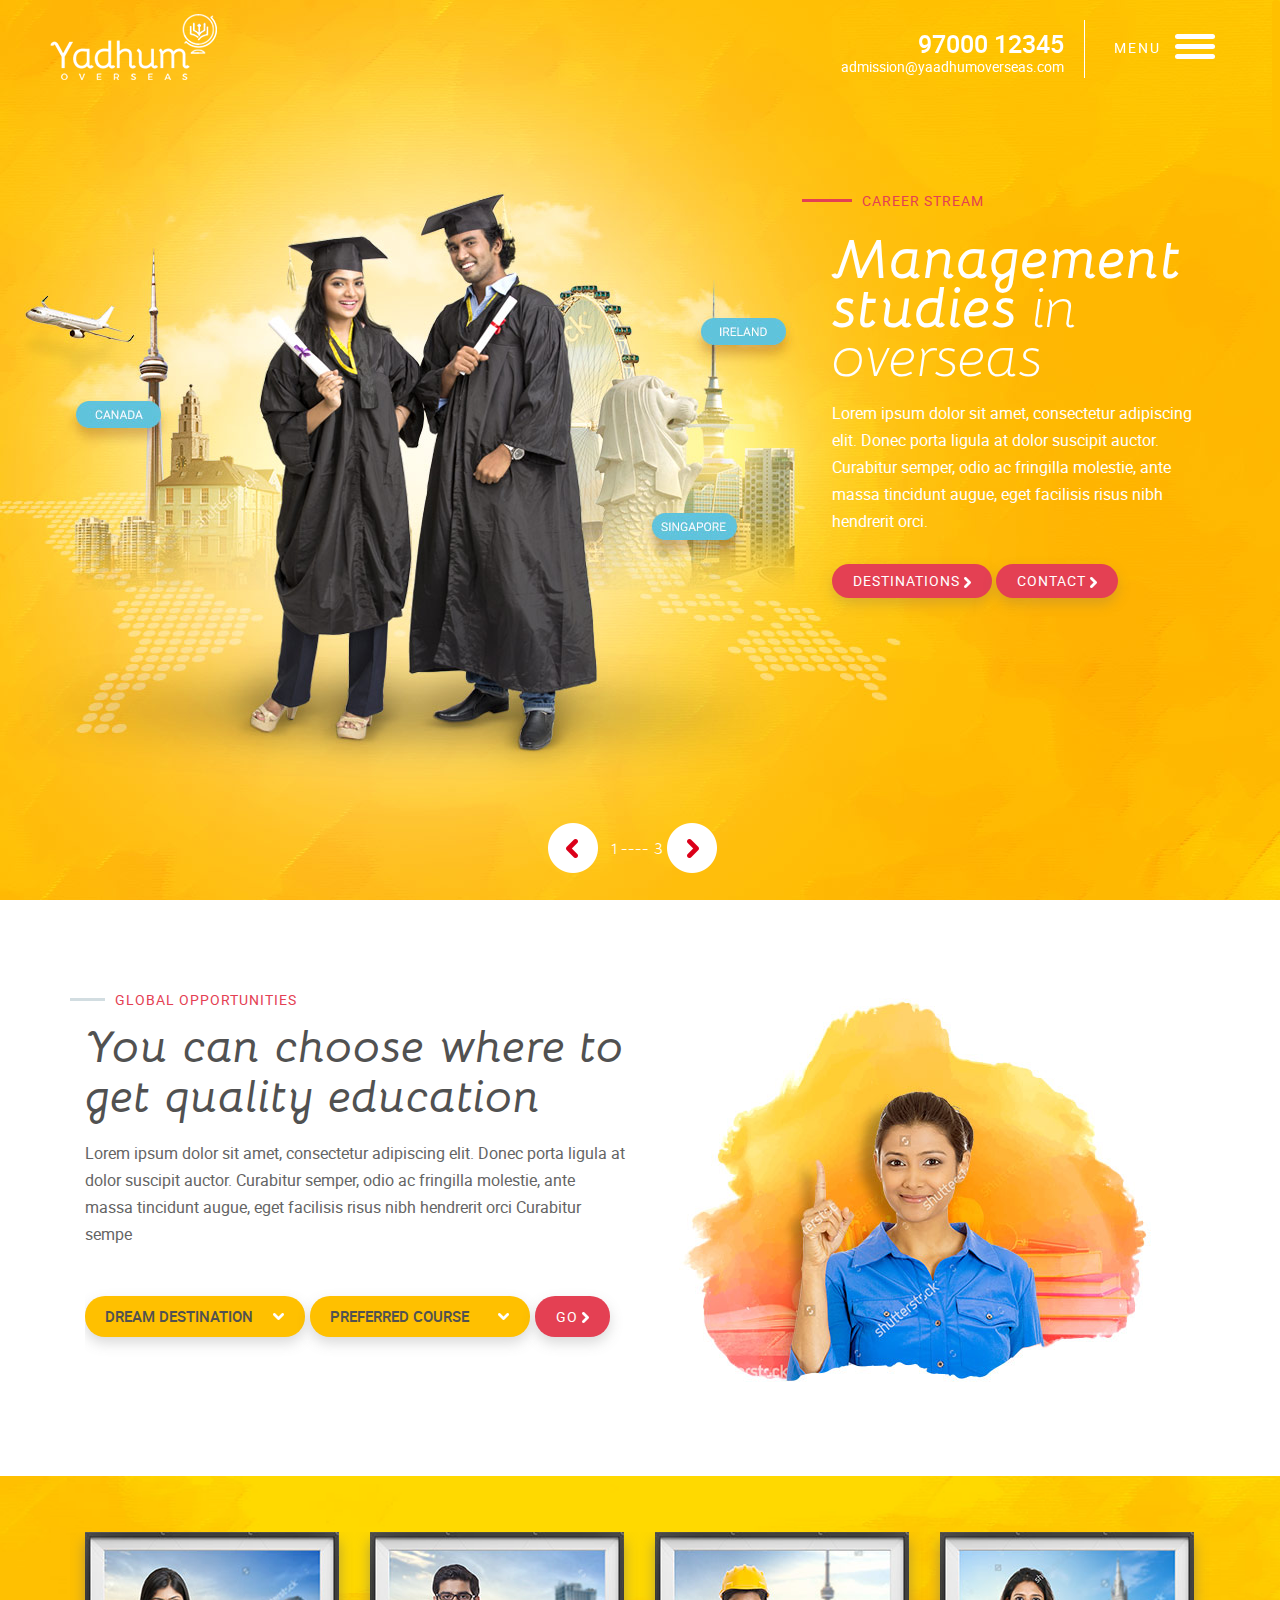
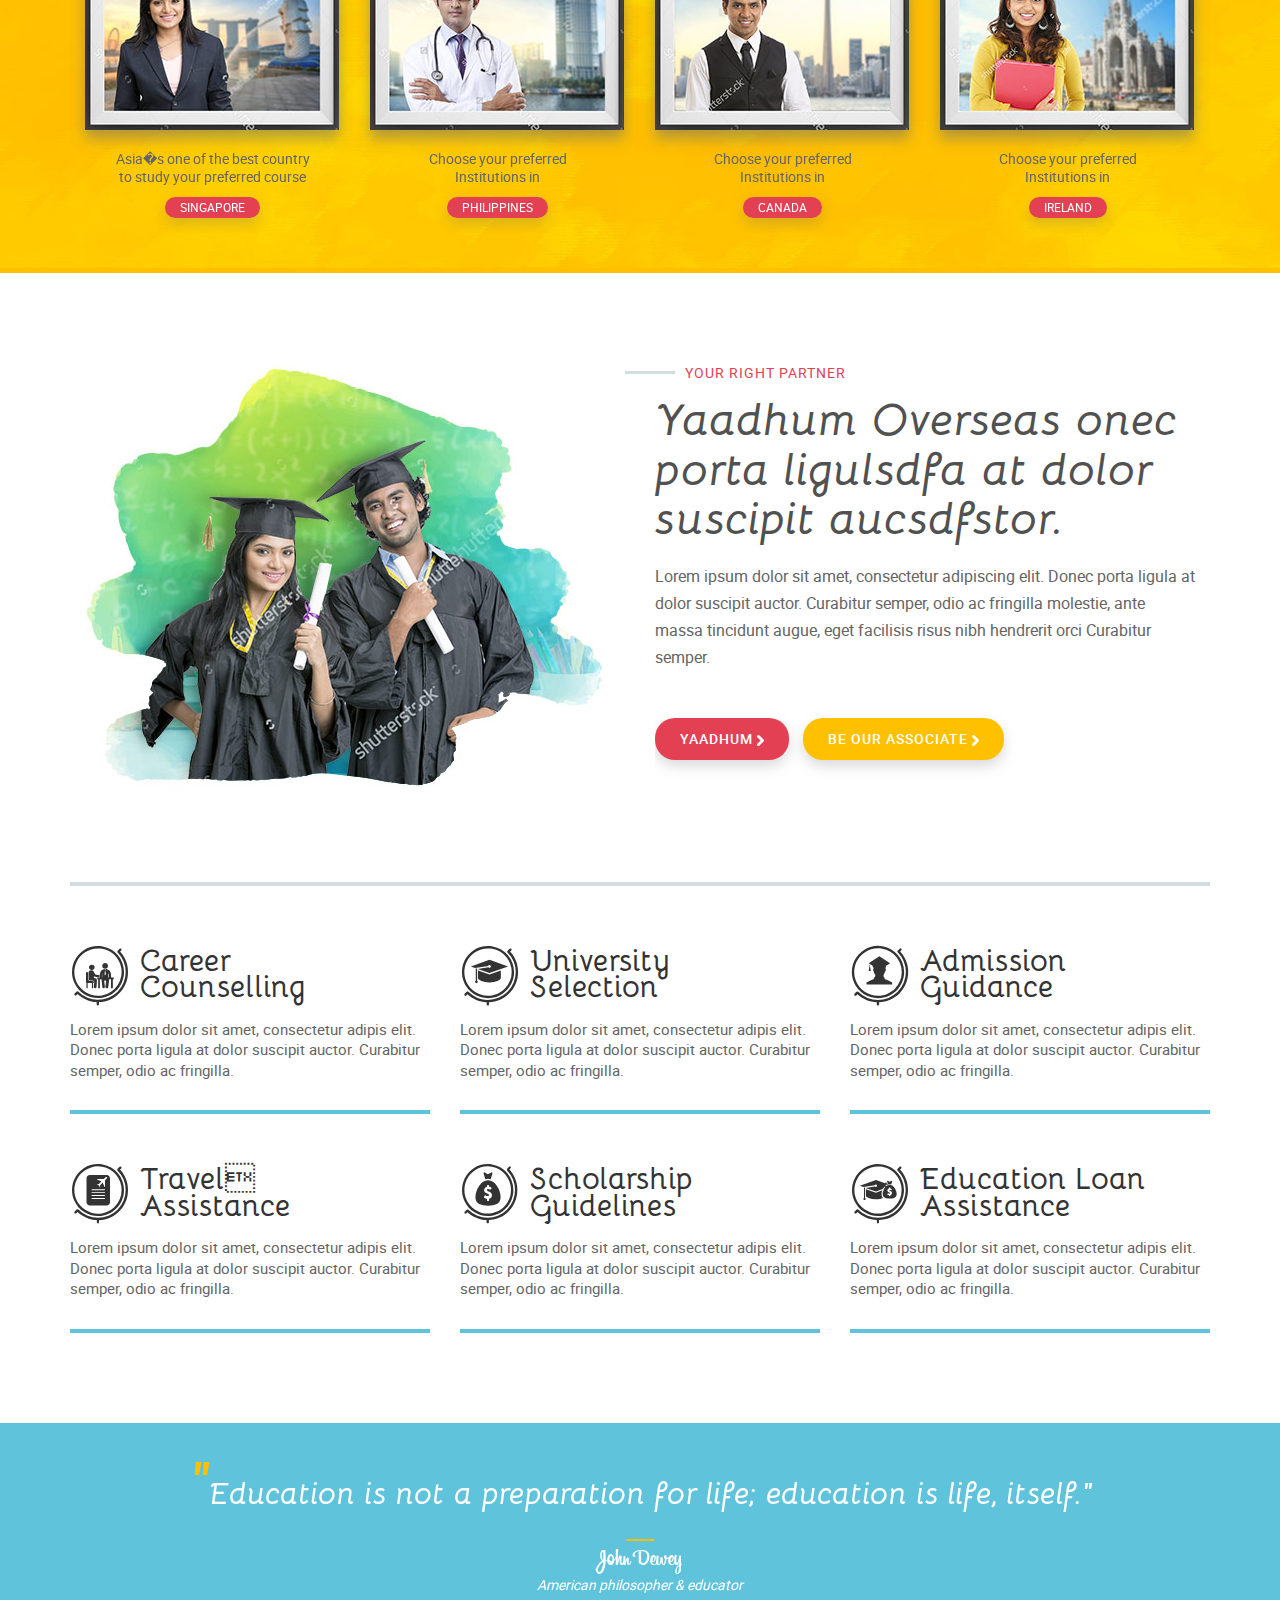
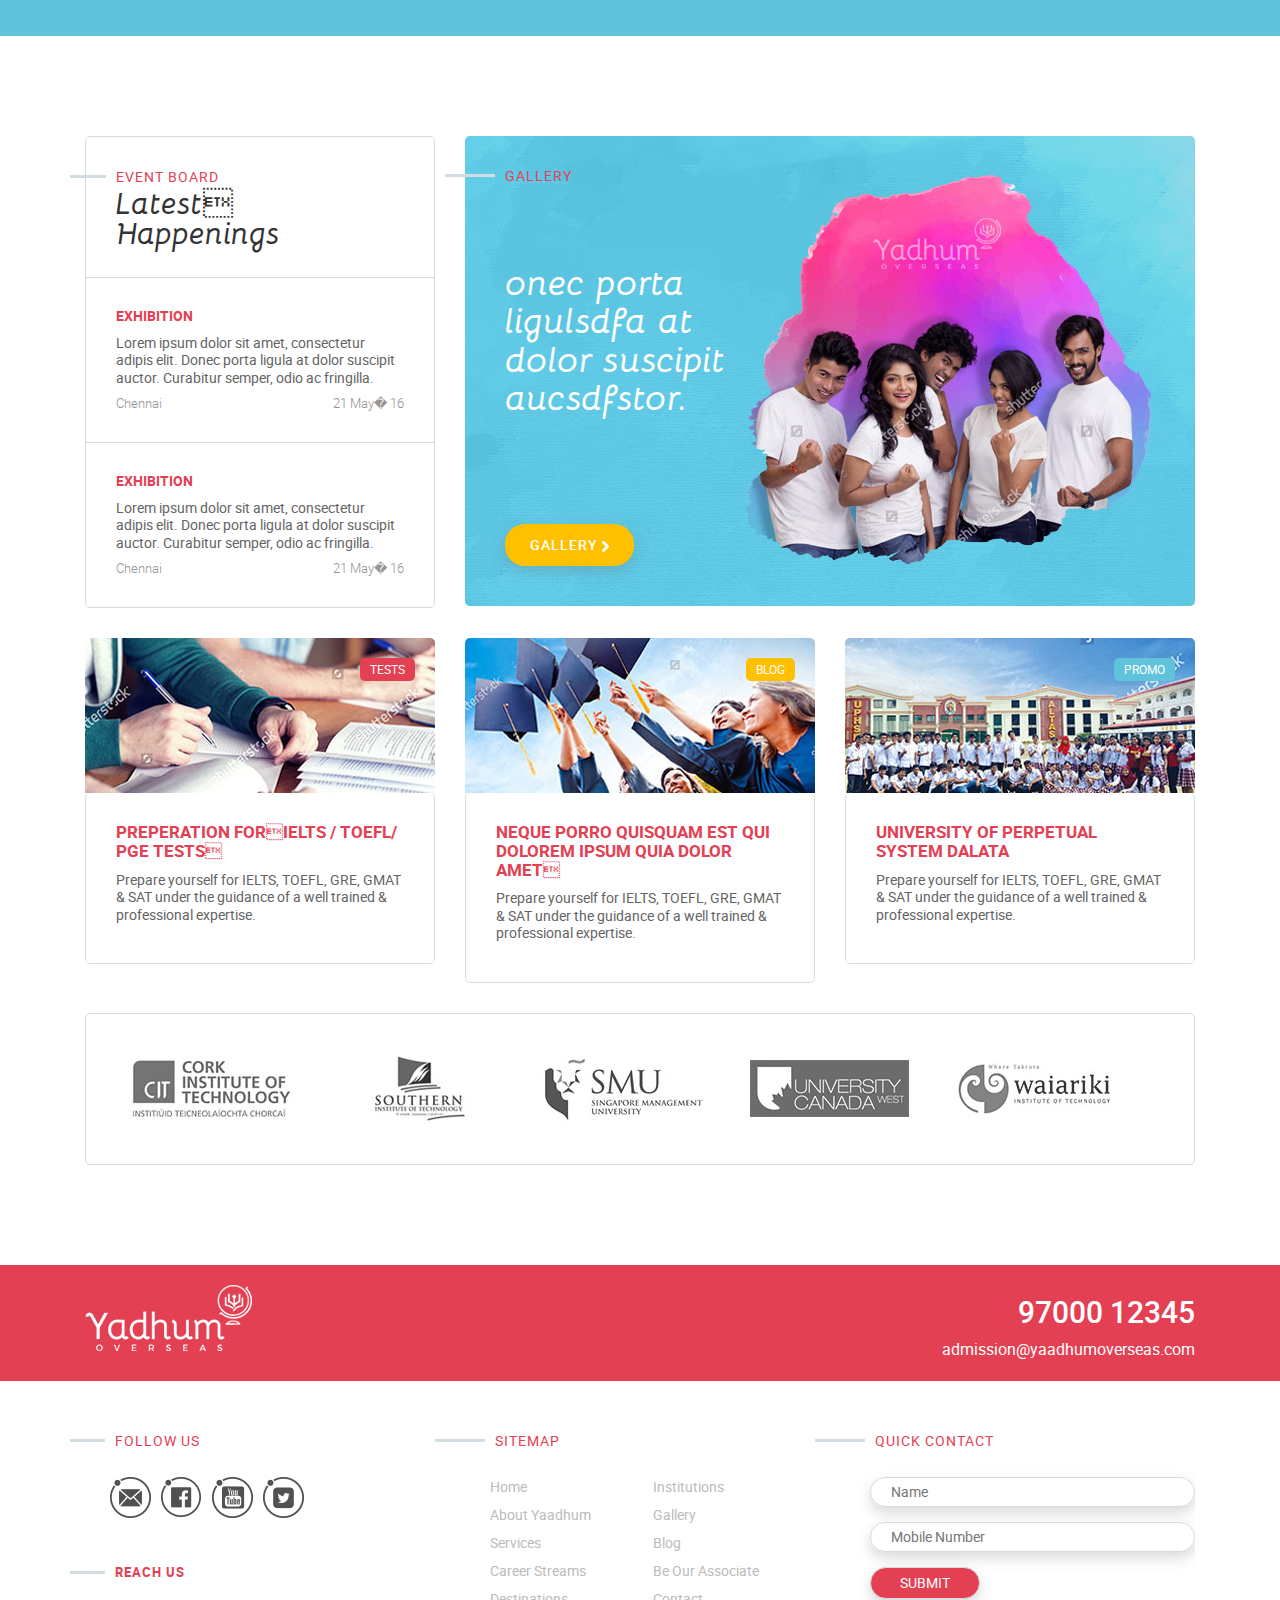
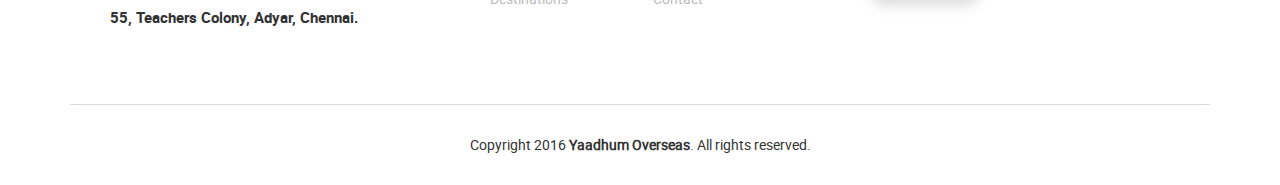
<file: index.html>
<!DOCTYPE html>
<html>
<head>
<meta name="description" content="">
<meta name="viewport" content="width=device-width, initial-scale=1">
<link rel="shortcut icon" href="favicon.ico" type="image/x-icon">
<title>Yadhum Overseas</title>
    <link rel="stylesheet" type="text/css" href="css/bootstrap.min.css">
    <link rel="stylesheet" type="text/css" href="css/style.css">
    <link rel="stylesheet" type="text/css" href="css/slick.css"/>
    <link rel="stylesheet" type="text/css" href="css/slick-theme.css"/>

    <script type='text/javascript' src='js/jquery.min.js'></script>
    <script type='text/javascript' src='js/bootstrap.min.js'></script>
    <script type="text/javascript" src="js/slick.min.js"></script>
    <script type="text/javascript" src="js/jquery.nicescroll.js" ></script>
    <script type='text/javascript' src='js/app.js'></script>

</head>

<body>
<div id="wrapper">
    <header id="home">

        <div class="col-lg-3 col-md-3 col-sm-3 col-xs-6 logo">
            <a href="index.html"><img src="images/logo.png" /></a>
        </div>
        <div class="col-lg-9 col-md-9 col-sm-9 col-xs-6">
            <div class="hp-contact">

                <div class="col2 mainmenu">
                    <p>Menu</p>
                    <div id="hamburger">
                        <span></span>
                        <span></span>
                        <span></span>
                    </div>
                </div>
                <div class="col1">
                    <h4>97000 12345</h4>
                    <span class="email"><a href="mailto:admission@yaadhumoverseas.com">admission@yaadhumoverseas.com</a></span>
                </div>

            </div>
        </div>

        <!--div class="col-lg-7 col-md-7 col-sm-7 col-xs-5 text-right">
            <h4>97000 12345</h4>
            <span class="email"><a href="mailto:admission@yaadhumoverseas.com">admission@yaadhumoverseas.com</a></span>
        </div>
        <div class="col-lg-2 col-md-2 col-sm-2 col-xs-2 mainmenu">
            <p>Menu</p>
            <div id="hamburger">
                <span></span>
                <span></span>
                <span></span>
            </div>
        </div-->

        <div class="menu">
            <div class="menu-inner">
                <div class="nav">
                    <ul>
                        <li><a href="index.html">Home</a></li>
                        <li><a href="about.html">About Yaadhum</a></li>
                        <li><a href="services.html">Services</a></li>
                        <li><a href="destinations.html">Destinations</a></li>
                        <li><a href="universities.html">Universities</a></li>
                        <li><a href="#">Gallery</a></li>
                        <li><a href="contact.html">Contact us</a></li>
                    </ul>
                </div>
                <div class="nav-country">
                    <p class="text-center">Choose your <br>dream<br> destination</p>
                    <a href="destination-ireland.html" class="btn yellow">Ireland</a>
                    <a href="#" class="btn yellow">New Zealand</a>
                    <a href="#" class="btn yellow">Singapore</a>
                    <a href="#" class="btn yellow">Canada</a>
                    <a href="#" class="btn yellow">Philippines</a>
                </div>
            </div>
        </div>

    </header>

    <section id="banner">

        <div class="banner-border"></div>

        <div id="myCarousel" class="carousel slide carousel-fade">
            <!-- Indicators
            <ol class="carousel-indicators">
                <li data-target="#myCarousel" data-slide-to="0" class="active"></li>
                <li data-target="#myCarousel" data-slide-to="1"></li>
                <li data-target="#myCarousel" data-slide-to="2"></li>
            </ol>
            -->

            <!-- Wrapper for Slides -->
            <div class="carousel-inner">
                <div class="numslide"></div>
                <div class="item active">
                    <!-- Set the first background image using inline CSS below. -->
                    <div class="fill" style="background-image:url('images/bg_1.jpg');"></div>
                    <div class="carousel-caption">
                        <div class="subtitle1">Career Stream</div>
                        <h2><span>Management studies</span> in overseas</h2>
                        <p>Lorem ipsum dolor sit amet, consectetur adipiscing elit. Donec porta ligula at dolor suscipit auctor. Curabitur semper, odio ac fringilla molestie, ante massa tincidunt augue, eget facilisis risus nibh hendrerit orci.</p>
                        <a href="destinations.html" class="btn pink btn-shadow">Destinations <img src="images/link-arrow.png" /></a>
                        <a href="contact.html" class="btn pink btn-shadow">contact <img src="images/link-arrow.png" /></a>

                    </div>
                </div>
                <div class="item">
                    <!-- Set the second background image using inline CSS below. -->
                    <div class="fill" style="background-image:url('images/bg_2.jpg');"></div>
                    <div class="carousel-caption">
                        <div class="subtitle1">Career Stream</div>
                        <h2><span>Master of Public Health</span> in overseas</h2>
                        <p>Lorem ipsum dolor sit amet, consectetur adipiscing elit. Donec porta ligula at dolor suscipit auctor. Curabitur semper, odio ac fringilla molestie, ante massa tincidunt augue, eget facilisis risus nibh hendrerit orci.</p>
                        <a href="destinations.html" class="btn blue btn-shadow">Destinations <img src="images/link-arrow.png" /></a>
                        <a href="contact.html" class="btn blue btn-shadow">contact <img src="images/link-arrow.png" /></a>
                    </div>
                </div>
                <div class="item">
                    <!-- Set the third background image using inline CSS below. -->
                    <div class="fill" style="background-image:url('images/bg_3.jpg');"></div>
                    <div class="carousel-caption">
                        <div class="subtitle1">Career Stream</div>
                        <h2><span>Master of Information Technology </span> in overseas</h2>
                        <p>Lorem ipsum dolor sit amet, consectetur adipiscing elit. Donec porta ligula at dolor suscipit auctor. Curabitur semper, odio ac fringilla molestie, ante massa tincidunt augue, eget facilisis risus nibh hendrerit orci.</p>
                        <a href="destinations.html" class="btn yellow btn-shadow">Destinations <img src="images/link-arrow.png" /></a>
                        <a href="contact.html" class="btn yellow btn-shadow">contact <img src="images/link-arrow.png" /></a>
                    </div>
                </div>
            </div>

            <!-- Controls -->
            <a class="left carousel-control" href="#myCarousel" data-slide="prev">
                <span class="icon-prev"></span>
            </a>
            <a class="right carousel-control" href="#myCarousel" data-slide="next">
                <span class="icon-next"></span>
            </a>

        </div>

    </section>

    <div class="container">
        <div class="row-home">
            <section class="col-lg-6 col-lg-push-6 col-md-6 col-md-push-6 col-sm-6 col-sm-push-6 col-xs-12 mobile-pad">
                <img src="images/img-main.jpg" />
            </section>

        <section class="col-lg-6 col-lg-pull-6 col-md-6 col-md-pull-6 col-sm-6 col-sm-pull-6 col-xs-12 main-content">
            <div class="subtitle">Global opportunities</div>
            <h4 class="txt-heading">You can choose where to get quality education</h4>
            <p>Lorem ipsum dolor sit amet, consectetur adipiscing elit. Donec porta ligula at dolor suscipit auctor. Curabitur semper, odio ac fringilla molestie, ante massa tincidunt augue, eget facilisis risus nibh hendrerit orci Curabitur sempe</p>

            <div class="row1">
                <div class="select-style col-lg-5 col-md-5 col-sm-5 col-xs-12">
                    <select>
                        <option value="destination">Dream Destination</option>
                        <option value="singapore">Singapore</option>
                        <option value="philippines">Philippines</option>
                        <option value="canada">Canada</option>
                        <option value="ireland">Ireland</option>
                    </select>
                </div>

                <div class="select-style col-lg-5 col-md-5 col-sm-5 col-xs-12">
                    <select>
                        <option value="course">Preferred Course</option>
                        <option value="medicine">Medicine</option>
                        <option value="engineering">Engineering</option>
                    </select>
                </div>

                <div class="col-lg-2 col-md-2 col-sm-2 col-xs-12  btn-go">
                    <a href="#" class="btn pink btn-shadow">Go <img src="images/link-arrow.png" /></a>
                </div>

            </div>


        </section>

        </div>
    </div>

    <div class="strip-yellow">
        <div class="container">

            <div class="country-slider">
                <div class="country-box">
                    <img src="images/country-sg-thumb.jpg" />
                    <p>Asia�s one of the best country to study
                        your preferred course</p>
                    <a href="#" class="btn pink btn-shadow">Singapore</a>
                </div>
                <div class="country-box">
                    <img src="images/country-ph-thumb.jpg" />
                    <p>Choose your preferred Institutions in</p>
                    <a href="#" class="btn pink btn-shadow">Philippines</a>
                </div>
                <div class="country-box">
                    <img src="images/country-ca-thumb.jpg" />
                    <p>Choose your preferred Institutions in</p>
                    <a href="#" class="btn pink btn-shadow">Canada</a>
                </div>
                <div class="country-box">
                    <img src="images/country-ir-thumb.jpg" />
                    <p>Choose your preferred Institutions in</p>
                    <a href="#" class="btn pink btn-shadow">Ireland</a>
                </div>
            </div>

        </div>
    </div>

    <div class="partner-cont">
        <div class="container">

            <div class="row-home">

                <section class="col-lg-6 col-md-6 col-sm-6 col-xs-12 mobile-pad">
                    <img src="images/img-partner.jpg" />
                </section>

                <section class="col-lg-6 col-md-6 col-sm-6 col-xs-12 main-content">
                    <div class="subtitle">your right partner</div>
                    <h4 class="txt-heading">Yaadhum Overseas
                        onec porta ligulsdfa at dolor suscipit aucsdfstor.</h4>
                    <p>Lorem ipsum dolor sit amet, consectetur adipiscing elit. Donec porta ligula at dolor suscipit auctor. Curabitur semper, odio ac fringilla molestie, ante massa tincidunt augue, eget facilisis risus nibh hendrerit orci Curabitur semper.</p>

                    <div class="row1">
                        <a href="#" class="btn red partner btn-shadow">Yaadhum <img src="images/link-arrow.png" /></a>
                        <a href="#" class="btn yellow partner btn-shadow">Be our associate <img src="images/link-arrow.png" /></a>
                    </div>

                </section>

            </div>


            <div class="hp-points">
                <div class="row">
                    <div class="col-lg-4 col-md-4 col-sm-4 col-xs-12">
                        <div class="feature-box">
                            <h4><span class="icon-ico-1"></span>Career <br>Counselling</h4>
                            <p>Lorem ipsum dolor sit amet, consectetur adipis elit. Donec porta ligula at dolor suscipit auctor. Curabitur semper, odio ac fringilla.</p>
                        </div>
                    </div>

                    <div class="col-lg-4 col-md-4 col-sm-4 col-xs-12">
                        <div class="feature-box">
                            <h4><span class="icon-ico-2"></span>University <br>Selection</h4>
                            <p>Lorem ipsum dolor sit amet, consectetur adipis elit. Donec porta ligula at dolor suscipit auctor. Curabitur semper, odio ac fringilla.</p>
                        </div>
                    </div>

                    <div class="col-lg-4 col-md-4 col-sm-4 col-xs-12">
                        <div class="feature-box">
                            <h4><span class="icon-ico-3"></span>Admission <br>Guidance</h4>
                            <p>Lorem ipsum dolor sit amet, consectetur adipis elit. Donec porta ligula at dolor suscipit auctor. Curabitur semper, odio ac fringilla.</p>
                        </div>
                    </div>

                </div>

                <div class="row">
                    <div class="col-lg-4 col-md-4 col-sm-4 col-xs-12">
                        <div class="feature-box">
                            <h4><span class="icon-ico-4"></span>Travel<br>Assistance</h4>
                            <p>Lorem ipsum dolor sit amet, consectetur adipis elit. Donec porta ligula at dolor suscipit auctor. Curabitur semper, odio ac fringilla.</p>
                        </div>
                    </div>

                    <div class="col-lg-4 col-md-4 col-sm-4 col-xs-12">
                        <div class="feature-box">
                            <h4><span class="icon-ico-5"></span>Scholarship <br>Guidelines</h4>
                            <p>Lorem ipsum dolor sit amet, consectetur adipis elit. Donec porta ligula at dolor suscipit auctor. Curabitur semper, odio ac fringilla.</p>
                        </div>
                    </div>

                    <div class="col-lg-4 col-md-4 col-sm-4 col-xs-12">
                        <div class="feature-box">
                            <h4><span class="icon-ico-6"></span>Education Loan <br>Assistance</h4>
                            <p>Lorem ipsum dolor sit amet, consectetur adipis elit. Donec porta ligula at dolor suscipit auctor. Curabitur semper, odio ac fringilla.</p>
                        </div>
                    </div>
                </div>
            </div>


        </div>
    </div>

    <div class="strip-blue">
        <div class="container">
            <div class="test-cont">

                <div class="test-box">
                    <h1><span>"</span>Education is not a preparation for life; education is life, itself."</h1>
                    <div class="test-bot">
                        <h4>John Dewey</h4>
                        <p>American philosopher & educator</p>
                    </div>
                </div>

                <div class="test-box">
                    <h1><span>"</span>The MBA provided the business awareness I need to launch my own business"</h1>
                    <div class="test-bot">
                        <h4>Laurence Watkins</h4>
                        <p>MBA student</p>
                    </div>
                </div>

                <div class="test-box">
                    <h1><span>"</span>It has been a great experience to be at Ireland University for internship"</h1>
                    <div class="test-bot">
                        <h4>Radu Zlatianu</h4>
                        <p>Medicine Student</p>
                    </div>
                </div>

            </div>
        </div>
    </div>

    <div class="bot-cont">

        <div class="container">

            <div class="gallery-cont">
                <div class="col-lg-4 col-md-4 col-sm-4 col-xs-12">
                    <div class="event-cont">
                        <div class="event-box1">
                            <div class="subtitle2">Event Board</div>
                            <h2>Latest<br>Happenings</h2>
                        </div>
                        <div class="event-box">
                            <h4>Exhibition</h4>
                            <p>Lorem ipsum dolor sit amet, consectetur adipis elit. Donec porta ligula at dolor suscipit auctor. Curabitur semper, odio ac fringilla.</p>
                            <div class="event-info">
                                <div class="event-place">Chennai</div>
                                <div class="event-date">21 May� 16</div>
                            </div>
                        </div>
                        <div class="event-box">
                            <h4>Exhibition</h4>
                            <p>Lorem ipsum dolor sit amet, consectetur adipis elit. Donec porta ligula at dolor suscipit auctor. Curabitur semper, odio ac fringilla.</p>
                            <div class="event-info">
                                <div class="event-place">Chennai</div>
                                <div class="event-date">21 May� 16</div>
                            </div>
                        </div>
                    </div>
                </div>
                <div class="col-lg-8 col-md-8 col-sm-8 col-xs-12 gallery-tab">
                    <div class="gallery-box">
                        <div class="subtitle2">Gallery</div>
                        <h2>onec porta ligulsdfa at dolor suscipit aucsdfstor.</h2>
                        <a href="#" class="btn yellow partner btn-shadow">Gallery <img src="images/link-arrow.png" /></a>
                    </div>
                </div>
            </div>


            <div class="feature-row">

                <div class="col-lg-4 col-md-4 col-sm-4 col-xs-12">
                   <div class="feature-col">
                      <div class="feature-img tests"><span class="pink">Tests</span></div>
                       <div class="feature-info">
                           <h2><a href="#">Preperation forIELTs / Toefl/ pge tests</a></h2>
                           <p>Prepare yourself for IELTS, TOEFL, GRE,
                               GMAT & SAT under the guidance of a well trained & professional expertise.</p>
                       </div>
                   </div>
                </div>

                <div class="col-lg-4 col-md-4 col-sm-4 col-xs-12 mobile-pad">
                    <div class="feature-col">
                        <div class="feature-img blog"><span class="yellow">Blog</span></div>
                        <div class="feature-info">
                            <h2><a href="#">Neque porro quisquam est qui
                                dolorem ipsum quia dolor amet</a></h2>
                            <p>Prepare yourself for IELTS, TOEFL, GRE,
                                GMAT & SAT under the guidance of a well trained & professional expertise.</p>
                        </div>
                    </div>
                </div>

                <div class="col-lg-4 col-md-4 col-sm-4 col-xs-12">
                    <div class="feature-col">
                        <div class="feature-img promo"><span class="blue">Promo</span></div>
                        <div class="feature-info">
                            <h2><a href="#">University of perpetual
                                system dalata</a></h2>
                            <p>Prepare yourself for IELTS, TOEFL, GRE,
                                GMAT & SAT under the guidance of a well trained & professional expertise.</p>
                        </div>
                    </div>
                </div>

            </div>


            <div class="univ-cont">
                <div class="univ-slider">
                    <div class="univ-logo">
                        <img src="images/univ-logo1.jpg" />
                    </div>
                    <div class="univ-logo">
                        <img src="images/univ-logo2.jpg" />
                    </div>
                    <div class="univ-logo">
                        <img src="images/univ-logo3.jpg" />
                    </div>
                    <div class="univ-logo">
                        <img src="images/univ-logo4.jpg" />
                    </div>
                    <div class="univ-logo">
                        <img src="images/univ-logo5.jpg" />
                    </div>
                    <div class="univ-logo">
                        <img src="images/univ-logo1.jpg" />
                    </div>
                    <div class="univ-logo">
                        <img src="images/univ-logo2.jpg" />
                    </div>
                    <div class="univ-logo">
                        <img src="images/univ-logo3.jpg" />
                    </div>
                    <div class="univ-logo">
                        <img src="images/univ-logo4.jpg" />
                    </div>
                    <div class="univ-logo">
                        <img src="images/univ-logo5.jpg" />
                    </div>
                    </div>
            </div>

        </div>

    </div>


    <div class="strip-pink">
        <div class="container">
            <div class="col-lg-3 col-md-3 col-sm-3 col-xs-5">
                <img src="images/logo.png"/>
            </div>
            <div class="col-lg-9 col-md-9 col-sm-9 col-xs-7 text-right reach">
                <h4>97000 12345</h4>
                <span class="email"><a href="mailto:admission@yaadhumoverseas.com">admission@yaadhumoverseas.com</a></span>
            </div>
        </div>
    </div>

    <div class="container">
        <div class="footer-top">

            <div class="col-lg-4 col-md-4 col-sm-4 col-xs-12">

                <div class="social">
                    <div class="subtitle">Follow us</div>
                    <div class="foot-text">
                        <a href="#" class="btn-email">Email<span></span></a>
                        <a href="#" class="btn-fb">Facebook</a>
                        <a href="#" class="btn-yt">Youtube</a>
                        <a href="#" class="btn-tweet">Twitter</a>
                    </div>
                </div>

                <div class="address">
                    <div class="subtitle">Reach us</div>
                    <div class="foot-text">
                        55, Teachers Colony, Adyar, Chennai.
                    </div>
                </div>

            </div>

            <div class="col-lg-4 col-md-4 col-sm-4 col-xs-12">
                <div class="sitemap">
                    <div class="subtitle">Sitemap</div>
                    <div class="foot-text">
                        <ul>
                            <li><a href="index.html">home</a></li>
                            <li><a href="#">Institutions</a></li>
                            <li><a href="about.html">About Yaadhum</a></li>
                            <li><a href="#">Gallery</a></li>
                            <li><a href="services.html">Services</a></li>
                            <li><a href="#">Blog</a></li>
                            <li><a href="#">Career Streams</a></li>
                            <li><a href="#">Be our associate</a></li>
                            <li><a href="destinations.html">Destinations</a></li>
                            <li><a href="contact.html">Contact</a></li>
                        </ul>
                    </div>
                </div>
            </div>

            <div class="col-lg-4 col-md-4 col-sm-4 col-xs-12">
                <div class="touch">
                    <div class="subtitle">Quick Contact</div>
                    <div class="foot-text">
                        <input type="text" class="txt_input" placeholder="Name" />
                        <input type="text" class="txt_input" placeholder="Mobile Number" />
                        <input type="button" class="txt_button btn-shadow" value="Submit" />
                    </div>
                </div>
            </div>

        </div>

        <div class="footer-bot">
            Copyright 2016 <strong>Yaadhum Overseas</strong>. All rights reserved.
        </div>

    </div>

</div>

</body>
</html>
</file>
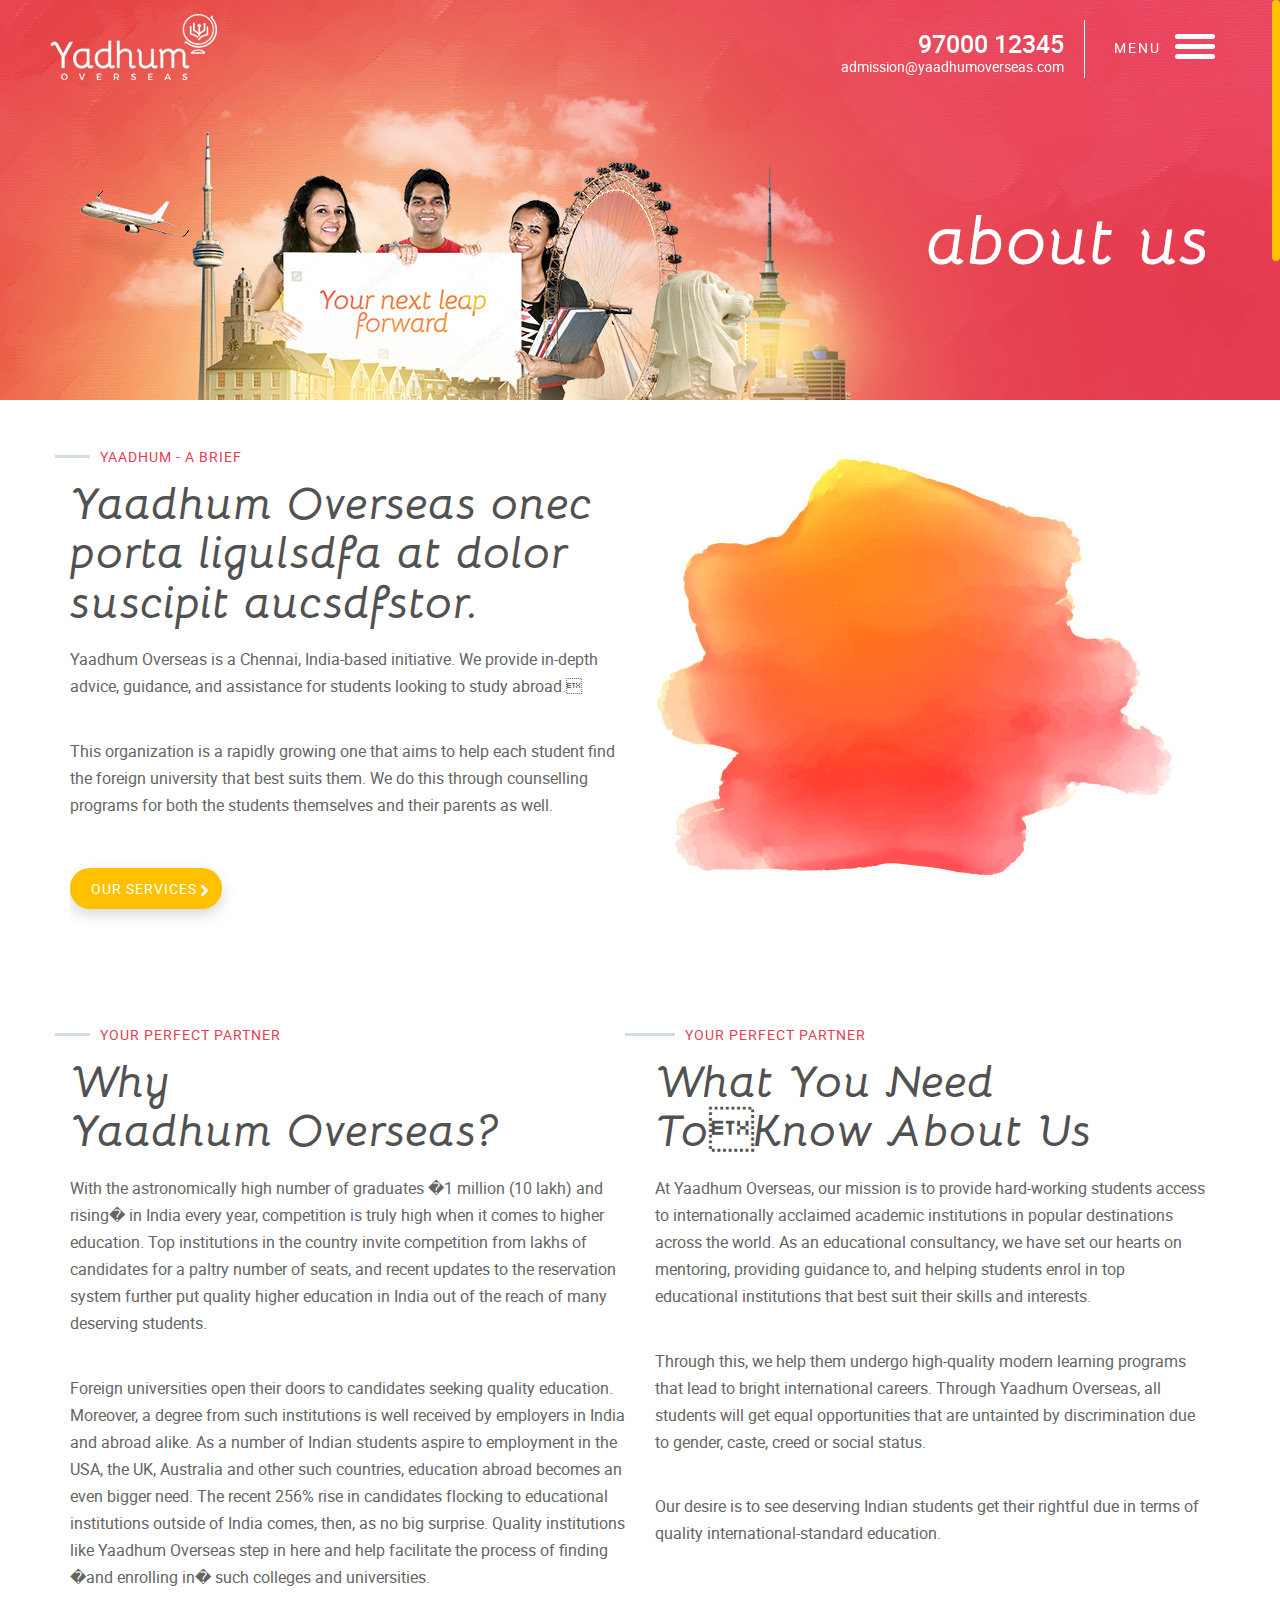
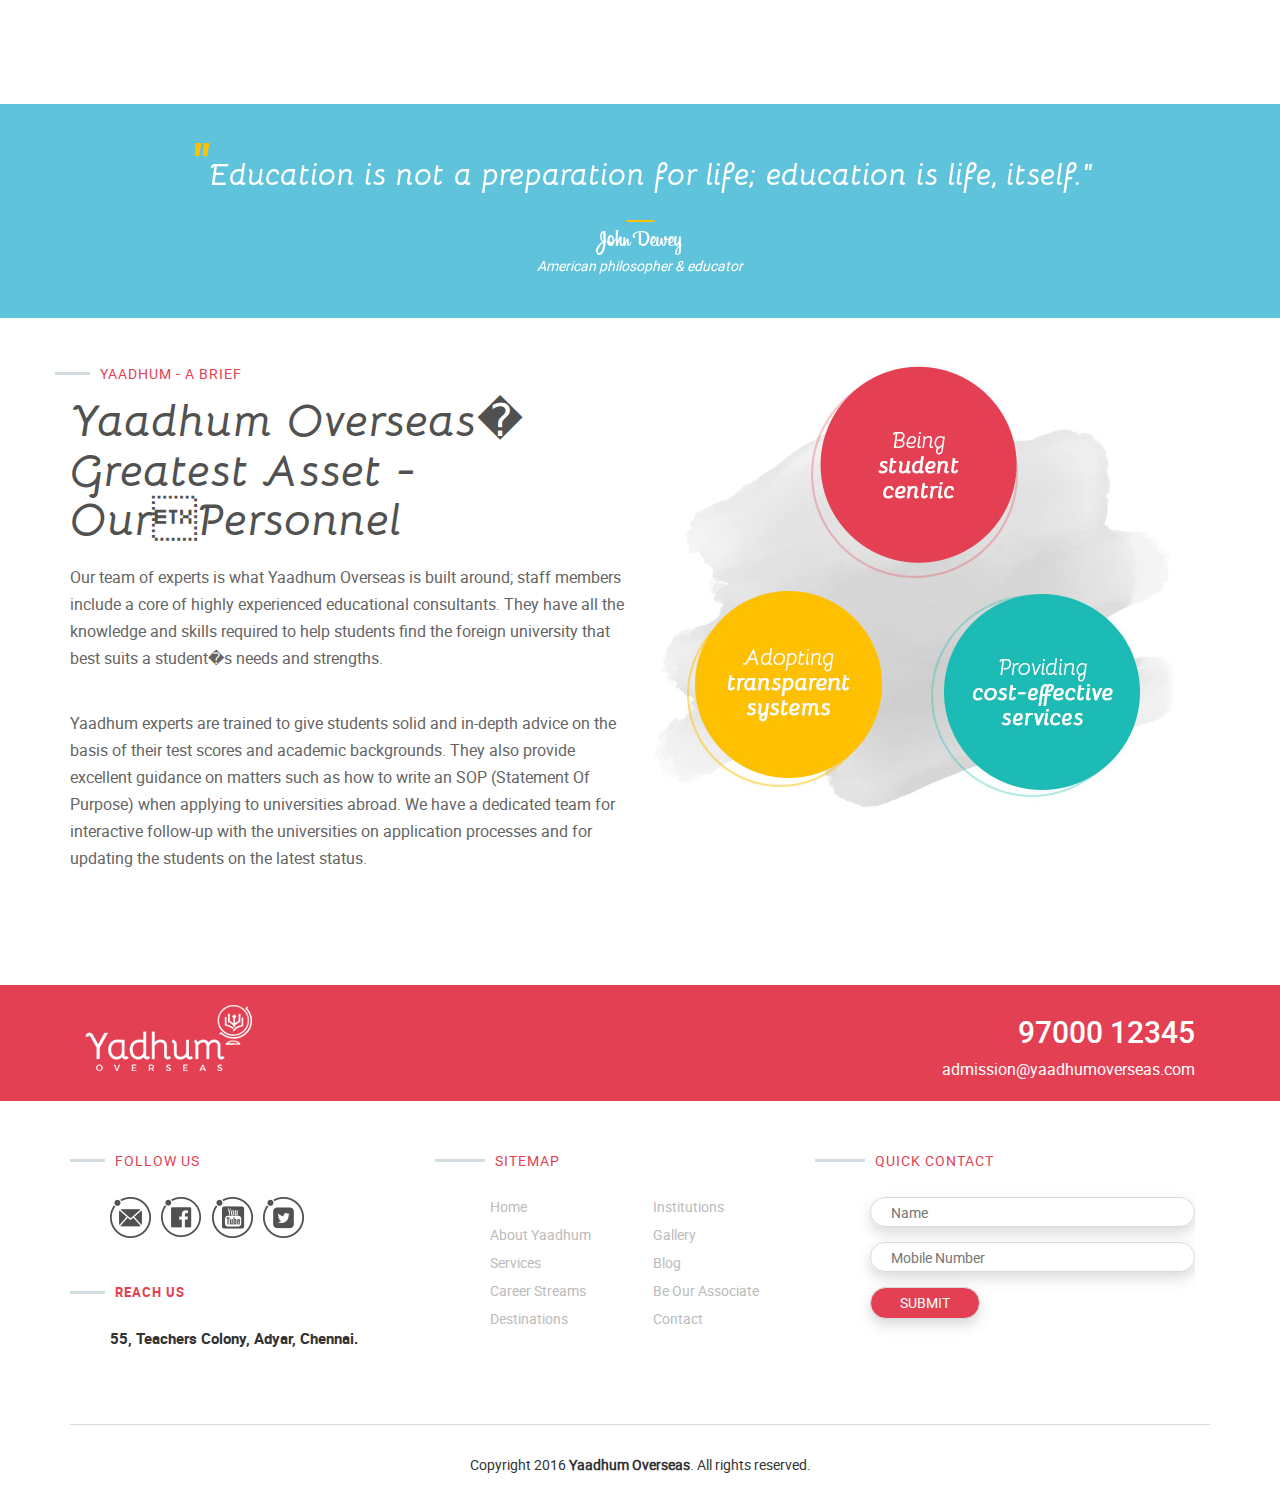
<file: about.html>
<!DOCTYPE html>
<html>
<head>
<meta name="description" content="">
<meta name="viewport" content="width=device-width, initial-scale=1">
<link rel="shortcut icon" href="favicon.ico" type="image/x-icon">
<title>Yadhum Overseas</title>
    <link rel="stylesheet" type="text/css" href="css/bootstrap.min.css">
    <link rel="stylesheet" type="text/css" href="css/style.css">
    <link rel="stylesheet" type="text/css" href="css/slick.css"/>
    <link rel="stylesheet" type="text/css" href="css/slick-theme.css"/>

    <script type='text/javascript' src='js/jquery.min.js'></script>
    <script type='text/javascript' src='js/bootstrap.min.js'></script>
    <script type="text/javascript" src="js/slick.min.js"></script>
    <script type="text/javascript" src="js/jquery.nicescroll.js" ></script>
    <script type='text/javascript' src='js/app.js'></script>

</head>

<body>
<div id="wrapper">
    <header id="home">

        <div class="col-lg-3 col-md-3 col-sm-3 col-xs-6 logo">
            <a href="index.html"><img src="images/logo.png" /></a>
        </div>
        <div class="col-lg-9 col-md-9 col-sm-9 col-xs-6">
            <div class="hp-contact">

                <div class="col2 mainmenu">
                    <p>Menu</p>
                    <div id="hamburger">
                        <span></span>
                        <span></span>
                        <span></span>
                    </div>
                </div>
                <div class="col1">
                    <h4>97000 12345</h4>
                    <span class="email"><a href="mailto:admission@yaadhumoverseas.com">admission@yaadhumoverseas.com</a></span>
                </div>

            </div>
        </div>

        <div class="menu">
            <div class="menu-inner">
                <div class="nav">
                    <ul>
                        <li><a href="index.html">Home</a></li>
                        <li><a href="about.html">About Yaadhum</a></li>
                        <li><a href="services.html">Services</a></li>
                        <li><a href="destinations.html">Destinations</a></li>
                        <li><a href="universities.html">Universities</a></li>
                        <li><a href="#">Gallery</a></li>
                        <li><a href="contact.html">Contact us</a></li>
                    </ul>
                </div>
                <div class="nav-country">
                    <p class="text-center">Choose your <br>dream<br> destination</p>
                    <a href="destination-ireland.html" class="btn yellow">Ireland</a>
                    <a href="#" class="btn yellow">New Zealand</a>
                    <a href="#" class="btn yellow">Singapore</a>
                    <a href="#" class="btn yellow">Canada</a>
                    <a href="#" class="btn yellow">Philippines</a>
                </div>
            </div>
        </div>

    </header>

    <section id="inner" class="about">
        <div class="container">
            <h2>about us</h2>
        </div>

    </section>

    <div class="container padbot40">
        <div class="row1">
            <section class="col-lg-6 col-lg-push-6 col-md-6 col-md-push-6 col-sm-6 col-sm-push-6 col-xs-12  mobile-pad">
                <img src="images/img-about.jpg" />
            </section>

        <section class="col-lg-6 col-lg-pull-6 col-md-6 col-md-pull-6 col-sm-6 col-sm-pull-6 col-xs-12 main-content">
            <div class="subtitle">Yaadhum - A brief</div>
            <h4 class="txt-heading">Yaadhum Overseas onec porta ligulsdfa at dolor suscipit aucsdfstor.</h4>
            <p>Yaadhum Overseas is a Chennai, India-based initiative. We provide in-depth advice, guidance, and assistance for students looking to study abroad.</p>
            <p>This organization is a rapidly growing one that aims to help each student find the foreign university that best suits them. We do this through counselling programs for both the students themselves and their parents as well.</p>

            <div class="row1">

                <div class="col-lg-2 col-md-2 col-sm-2 col-xs-12  btn-go">
                    <a href="#" class="btn yellow btn-shadow">our services <img src="images/link-arrow.png" /></a>
                </div>

            </div>
        </section>
        </div>


        <div class="row1">
            <section class="col-lg-6 col-md-6 col-sm-6 col-xs-12 main-content">
                <div class="subtitle">Your perfect partner</div>
                <h4 class="txt-heading">Why <br>Yaadhum Overseas?</h4>
                <p>With the astronomically high number of graduates �1 million (10 lakh) and rising� in India every year, competition is truly high when it comes to higher education. Top institutions in the country invite competition from lakhs of candidates for a paltry number of seats, and recent updates to the reservation system further put quality higher education in India out of the reach of many deserving students.</p>
                <p>Foreign universities open their doors to candidates seeking quality education. Moreover, a degree from such institutions is well received by employers in India and abroad alike. As a number of Indian students aspire to employment in the USA, the UK, Australia and other such countries, education abroad becomes an even bigger need. The recent 256% rise in candidates flocking to educational institutions outside of India comes, then, as no big surprise. Quality institutions like Yaadhum Overseas step in here and help facilitate the process of finding �and enrolling in� such colleges and universities.</p>
            </section>

            <section class="col-lg-6 col-md-6 col-sm-6 col-xs-12 main-content">
                <div class="subtitle">Your perfect partner</div>
                <h4 class="txt-heading">What You Need ToKnow About Us</h4>
                <p>At Yaadhum Overseas, our mission is to provide hard-working students access to internationally acclaimed academic institutions in popular destinations across the world. As an educational consultancy, we have set our hearts on mentoring, providing guidance to, and helping students enrol in top educational institutions that best suit their skills and interests.</p>
                <p>Through this, we help them undergo high-quality modern learning programs that lead to bright international careers. Through Yaadhum Overseas, all students will get equal opportunities that are untainted by discrimination due to gender, caste, creed or social status.</p>
                <p>Our desire is to see deserving Indian students get their rightful due in terms of quality international-standard education.</p>
            </section>
        </div>



    </div>


    <div class="strip-blue">
        <div class="container">
            <div class="test-cont">

                <div class="test-box">
                    <h1><span>"</span>Education is not a preparation for life; education is life, itself."</h1>
                    <div class="test-bot">
                        <h4>John Dewey</h4>
                        <p>American philosopher & educator</p>
                    </div>
                </div>

                <div class="test-box">
                    <h1><span>"</span>The MBA provided the business awareness I need to launch my own business"</h1>
                    <div class="test-bot">
                        <h4>Laurence Watkins</h4>
                        <p>MBA student</p>
                    </div>
                </div>

                <div class="test-box">
                    <h1><span>"</span>It has been a great experience to be at Ireland University for internship"</h1>
                    <div class="test-bot">
                        <h4>Radu Zlatianu</h4>
                        <p>Medicine Student</p>
                    </div>
                </div>

            </div>
        </div>
    </div>


    <div class="container padbot40">

        <div class="row1">
            <section class="col-lg-6 col-lg-push-6 col-md-6 col-md-push-6 col-sm-6 col-sm-push-6 col-xs-12 mobile-pad">
                <img src="images/img-about-bot.jpg" />
            </section>

            <section class="col-lg-6 col-lg-pull-6 col-md-6 col-md-pull-6 col-sm-6 col-sm-pull-6 col-xs-12 main-content">
                <div class="subtitle">Yaadhum - A brief</div>
                <h4 class="txt-heading">Yaadhum Overseas� Greatest Asset - OurPersonnel</h4>
                <p>Our team of experts is what Yaadhum Overseas is built around; staff members include a core of highly experienced educational consultants. They have all the knowledge and skills required to help students find the foreign university that best suits a student�s needs and strengths. </p>
                <p>Yaadhum experts are trained to give students solid and in-depth advice on the basis of their test scores and academic backgrounds. They also provide excellent guidance on matters such as how to write an SOP (Statement Of Purpose) when applying to universities abroad. We have a dedicated team for interactive follow-up with the universities on application processes and for updating the students on the latest status. </p>
            </section>
        </div>

    </div>



    <div class="strip-pink">
        <div class="container">
            <div class="col-lg-3 col-md-3 col-sm-3 col-xs-5">
                <img src="images/logo.png"/>
            </div>
            <div class="col-lg-9 col-md-9 col-sm-9 col-xs-7 text-right reach">
                <h4>97000 12345</h4>
                <span class="email"><a href="mailto:admission@yaadhumoverseas.com">admission@yaadhumoverseas.com</a></span>
            </div>
        </div>
    </div>

    <div class="container">
        <div class="footer-top">

            <div class="col-lg-4 col-md-4 col-sm-4 col-xs-12">

                <div class="social">
                    <div class="subtitle">Follow us</div>
                    <div class="foot-text">
                        <a href="#" class="btn-email">Email<span></span></a>
                        <a href="#" class="btn-fb">Facebook</a>
                        <a href="#" class="btn-yt">Youtube</a>
                        <a href="#" class="btn-tweet">Twitter</a>
                    </div>
                </div>

                <div class="address">
                    <div class="subtitle">Reach us</div>
                    <div class="foot-text">
                        55, Teachers Colony, Adyar, Chennai.
                    </div>
                </div>

            </div>

            <div class="col-lg-4 col-md-4 col-sm-4 col-xs-12">
                <div class="sitemap">
                    <div class="subtitle">Sitemap</div>
                    <div class="foot-text">
                        <ul>
                            <li><a href="index.html">home</a></li>
                            <li><a href="#">Institutions</a></li>
                            <li><a href="about.html">About Yaadhum</a></li>
                            <li><a href="#">Gallery</a></li>
                            <li><a href="services.html">Services</a></li>
                            <li><a href="#">Blog</a></li>
                            <li><a href="#">Career Streams</a></li>
                            <li><a href="#">Be our associate</a></li>
                            <li><a href="destinations.html">Destinations</a></li>
                            <li><a href="contact.html">Contact</a></li>
                        </ul>
                    </div>
                </div>
            </div>

            <div class="col-lg-4 col-md-4 col-sm-4 col-xs-12">
                <div class="touch">
                    <div class="subtitle">Quick Contact</div>
                    <div class="foot-text">
                        <input type="text" class="txt_input" placeholder="Name" />
                        <input type="text" class="txt_input" placeholder="Mobile Number" />
                        <input type="button" class="txt_button btn-shadow" value="Submit" />
                    </div>
                </div>
            </div>

        </div>

        <div class="footer-bot">
            Copyright 2016 <strong>Yaadhum Overseas</strong>. All rights reserved.
        </div>

    </div>

</div>

</body>
</html>
</file>
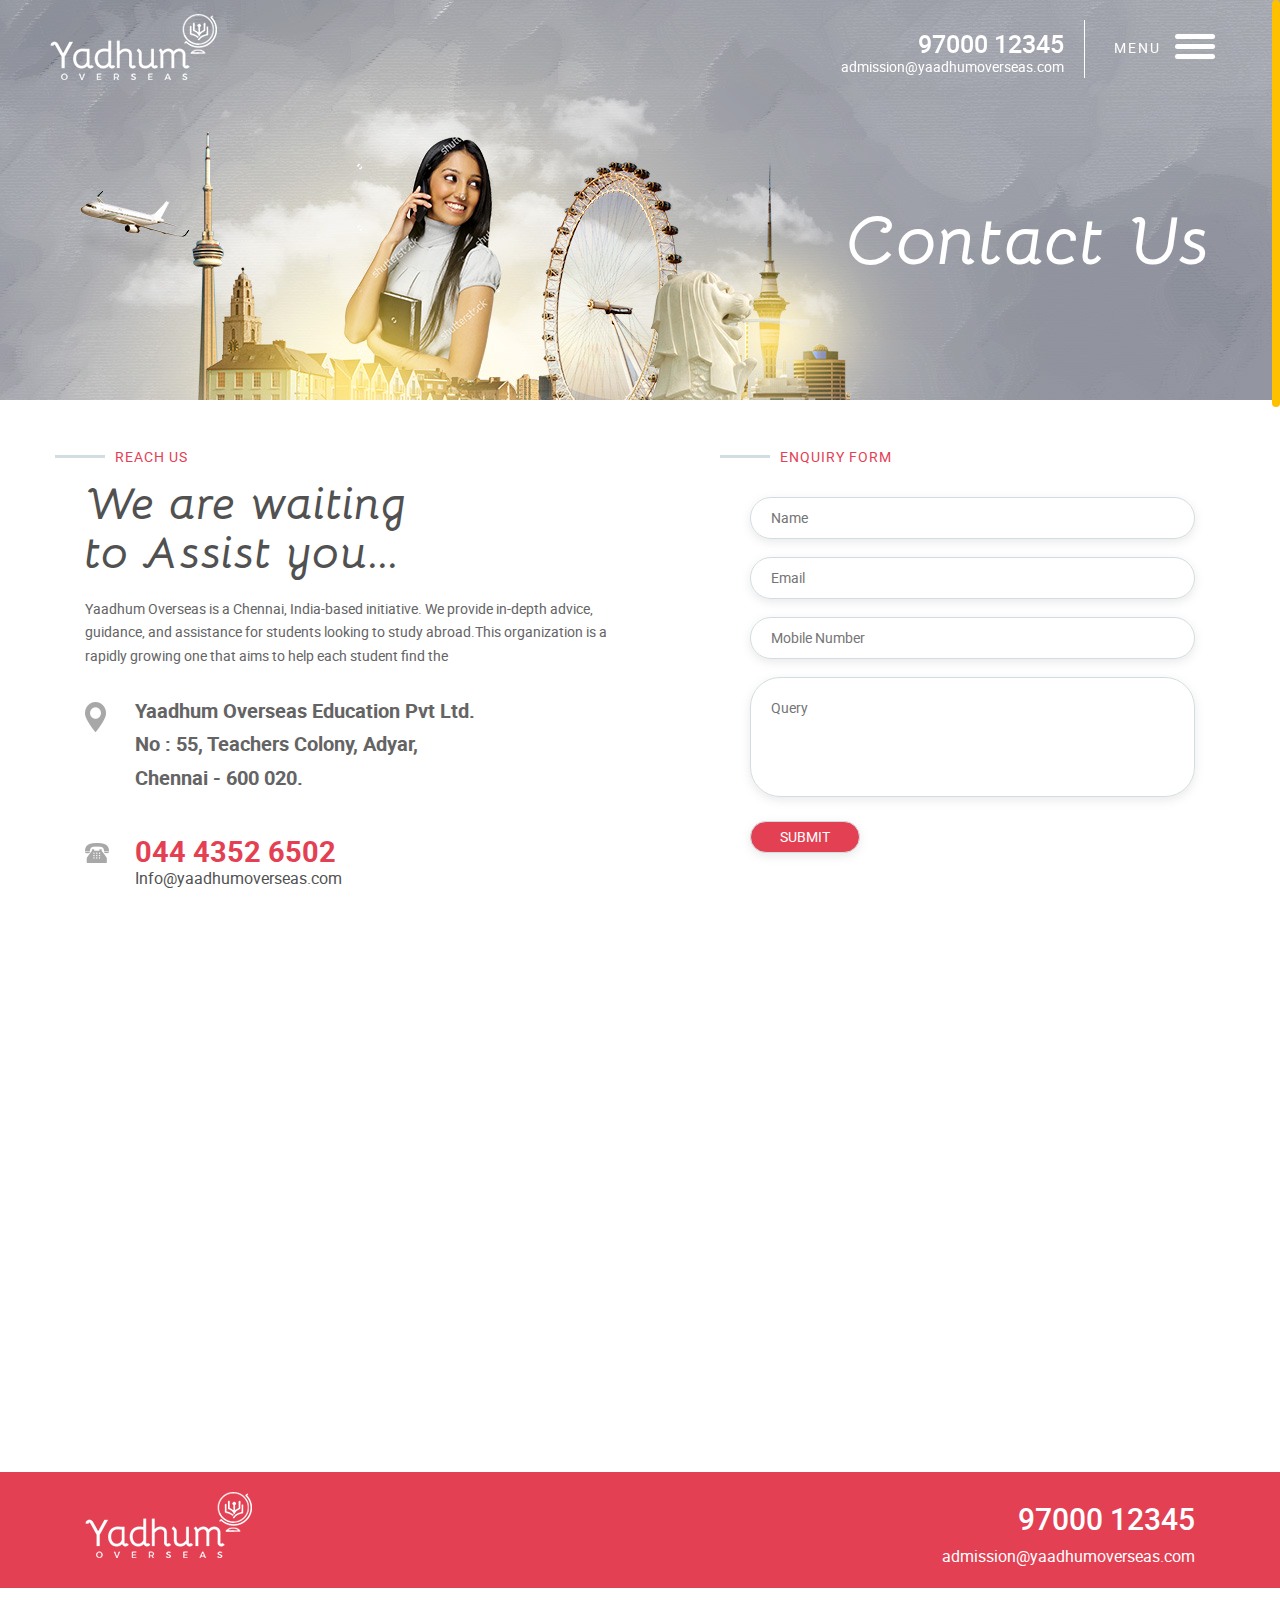
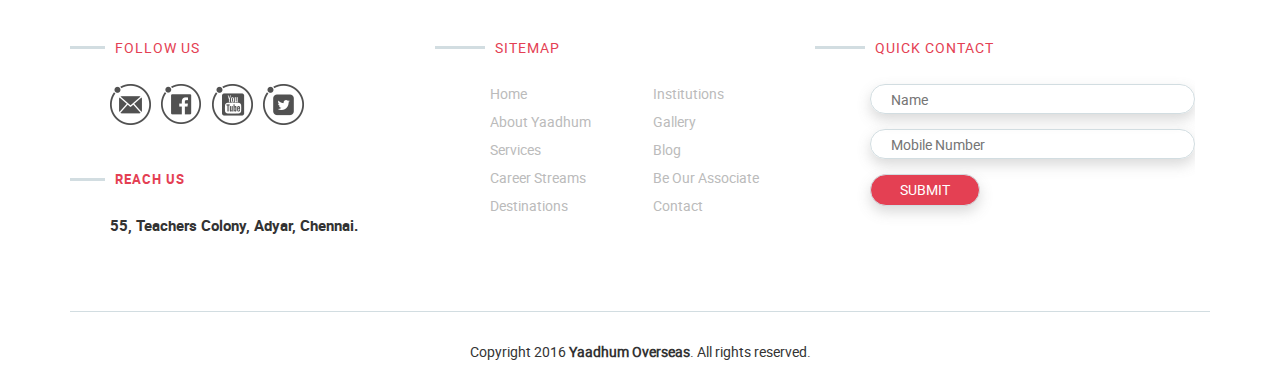
<file: contact.html>
<!DOCTYPE html>
<html>
<head>
<meta name="description" content="">
<meta name="viewport" content="width=device-width, initial-scale=1">
<link rel="shortcut icon" href="favicon.ico" type="image/x-icon">
<title>Yadhum Overseas</title>
    <link rel="stylesheet" type="text/css" href="css/bootstrap.min.css">
    <link rel="stylesheet" type="text/css" href="css/style.css">
    <link rel="stylesheet" type="text/css" href="css/slick.css"/>
    <link rel="stylesheet" type="text/css" href="css/slick-theme.css"/>

    <script type='text/javascript' src='js/jquery.min.js'></script>
    <script type='text/javascript' src='js/bootstrap.min.js'></script>
    <script type="text/javascript" src="js/slick.min.js"></script>
    <script type="text/javascript" src="js/jquery.nicescroll.js" ></script>
    <script type='text/javascript' src='js/app.js'></script>

</head>

<body>
<div id="wrapper">
    <header id="home">

        <div class="col-lg-3 col-md-3 col-sm-3 col-xs-6 logo">
            <a href="index.html"><img src="images/logo.png" /></a>
        </div>
        <div class="col-lg-9 col-md-9 col-sm-9 col-xs-6">
            <div class="hp-contact">

                <div class="col2 mainmenu">
                    <p>Menu</p>
                    <div id="hamburger">
                        <span></span>
                        <span></span>
                        <span></span>
                    </div>
                </div>
                <div class="col1">
                    <h4>97000 12345</h4>
                    <span class="email"><a href="mailto:admission@yaadhumoverseas.com">admission@yaadhumoverseas.com</a></span>
                </div>

            </div>
        </div>

        <div class="menu">
            <div class="menu-inner">
                <div class="nav">
                    <ul>
                        <li><a href="index.html">Home</a></li>
                        <li><a href="about.html">About Yaadhum</a></li>
                        <li><a href="services.html">Services</a></li>
                        <li><a href="destinations.html">Destinations</a></li>
                        <li><a href="universities.html">Universities</a></li>
                        <li><a href="#">Gallery</a></li>
                        <li><a href="contact.html">Contact us</a></li>
                    </ul>
                </div>
                <div class="nav-country">
                    <p class="text-center">Choose your <br>dream<br> destination</p>
                    <a href="destination-ireland.html" class="btn yellow">Ireland</a>
                    <a href="#" class="btn yellow">New Zealand</a>
                    <a href="#" class="btn yellow">Singapore</a>
                    <a href="#" class="btn yellow">Canada</a>
                    <a href="#" class="btn yellow">Philippines</a>
                </div>
            </div>
        </div>

    </header>

    <section id="inner" class="contact">
        <div class="container">
            <h2>Contact Us</h2>
        </div>

    </section>

    <div class="container padbot40">

        <div class="row1">

            <section class="col-lg-12 col-md-12 col-sm-12 col-xs-12">


                <div class="col-lg-6 col-md-6 col-sm-6 col-xs-12 mobile-toppad">
                    <div class="main-content">
                        <div class="subtitle">reach Us</div>
                        <h4 class="txt-heading">We are waiting<br>
                            to Assist you...</h4>
                        <p class="small-text">Yaadhum Overseas is a Chennai, India-based initiative. We provide in-depth advice, guidance, and assistance for students looking to study abroad.This
                            organization is a rapidly growing one that aims to help each student find the
                        </p>

                        <div class="add location">
                            Yaadhum Overseas Education Pvt Ltd.<br>
                            No : 55, Teachers Colony, Adyar,<br>
                            Chennai - 600 020.
                        </div>

                        <div class="add contact">
                            <h4>044 4352 6502</h4>
                            <a href="mailto:info@yaadhumoverseas.com">Info@yaadhumoverseas.com</a>
                        </div>
                    </div>
                </div>

                <div class="col-lg-1 col-md-1 col-sm-1"></div>

                <div class="col-lg-5 col-md-5 col-sm-5 col-xs-12 main-content">
                    <div class="subtitle">enquiry form</div>

                    <div class="contact-form">
                        <form>
                            <input type="text" class="txt_input" placeholder="Name" />
                            <input type="text" class="txt_input" placeholder="Email" />
                            <input type="text" class="txt_input" placeholder="Mobile Number" />
                            <textarea placeholder="Query"></textarea>
                            <input type="button" class="txt_button btn-shadow" value="Submit" />
                        </form>
                    </div>

                </div>
            </section>
        </div>


        <div class="contact-map">
            <iframe src="https://www.google.com/maps/embed?pb=!1m18!1m12!1m3!1d3887.5459600552435!2d80.25168641482229!3d13.0008665908367!2m3!1f0!2f0!3f0!3m2!1i1024!2i768!4f13.1!3m3!1m2!1s0x3a5267f2b33cb35d%3A0x777de8dd1b1cc8ac!2s55%2C+Teachers+Colony%2C+Venkatarathinam+Nagar%2C+Venkata+Rathinam+Nagar%2C+Adyar%2C+Chennai%2C+Tamil+Nadu+600020!5e0!3m2!1sen!2sin!4v1467719383166" width="100%" height="450" frameborder="0" style="border:0" allowfullscreen></iframe>
        </div>



    </div>


    <div class="strip-pink">
        <div class="container">
            <div class="col-lg-3 col-md-3 col-sm-3 col-xs-5">
                <img src="images/logo.png"/>
            </div>
            <div class="col-lg-9 col-md-9 col-sm-9 col-xs-7 text-right reach">
                <h4>97000 12345</h4>
                <span class="email"><a href="mailto:admission@yaadhumoverseas.com">admission@yaadhumoverseas.com</a></span>
            </div>
        </div>
    </div>


    <div class="container">
        <div class="footer-top">

            <div class="col-lg-4 col-md-4 col-sm-4 col-xs-12">

                <div class="social">
                    <div class="subtitle">Follow us</div>
                    <div class="foot-text">
                        <a href="#" class="btn-email">Email<span></span></a>
                        <a href="#" class="btn-fb">Facebook</a>
                        <a href="#" class="btn-yt">Youtube</a>
                        <a href="#" class="btn-tweet">Twitter</a>
                    </div>
                </div>

                <div class="address">
                    <div class="subtitle">Reach us</div>
                    <div class="foot-text">
                        55, Teachers Colony, Adyar, Chennai.
                    </div>
                </div>

            </div>

            <div class="col-lg-4 col-md-4 col-sm-4 col-xs-12">
                <div class="sitemap">
                    <div class="subtitle">Sitemap</div>
                    <div class="foot-text">
                        <ul>
                            <li><a href="index.html">home</a></li>
                            <li><a href="#">Institutions</a></li>
                            <li><a href="about.html">About Yaadhum</a></li>
                            <li><a href="#">Gallery</a></li>
                            <li><a href="services.html">Services</a></li>
                            <li><a href="#">Blog</a></li>
                            <li><a href="#">Career Streams</a></li>
                            <li><a href="#">Be our associate</a></li>
                            <li><a href="destinations.html">Destinations</a></li>
                            <li><a href="contact.html">Contact</a></li>
                        </ul>
                    </div>
                </div>
            </div>

            <div class="col-lg-4 col-md-4 col-sm-4 col-xs-12">
                <div class="touch">
                    <div class="subtitle">Quick Contact</div>
                    <div class="foot-text">
                        <input type="text" class="txt_input" placeholder="Name" />
                        <input type="text" class="txt_input" placeholder="Mobile Number" />
                        <input type="button" class="txt_button btn-shadow" value="Submit" />
                    </div>
                </div>
            </div>

        </div>

        <div class="footer-bot">
            Copyright 2016 <strong>Yaadhum Overseas</strong>. All rights reserved.
        </div>

    </div>

</div>

</body>
</html>
</file>
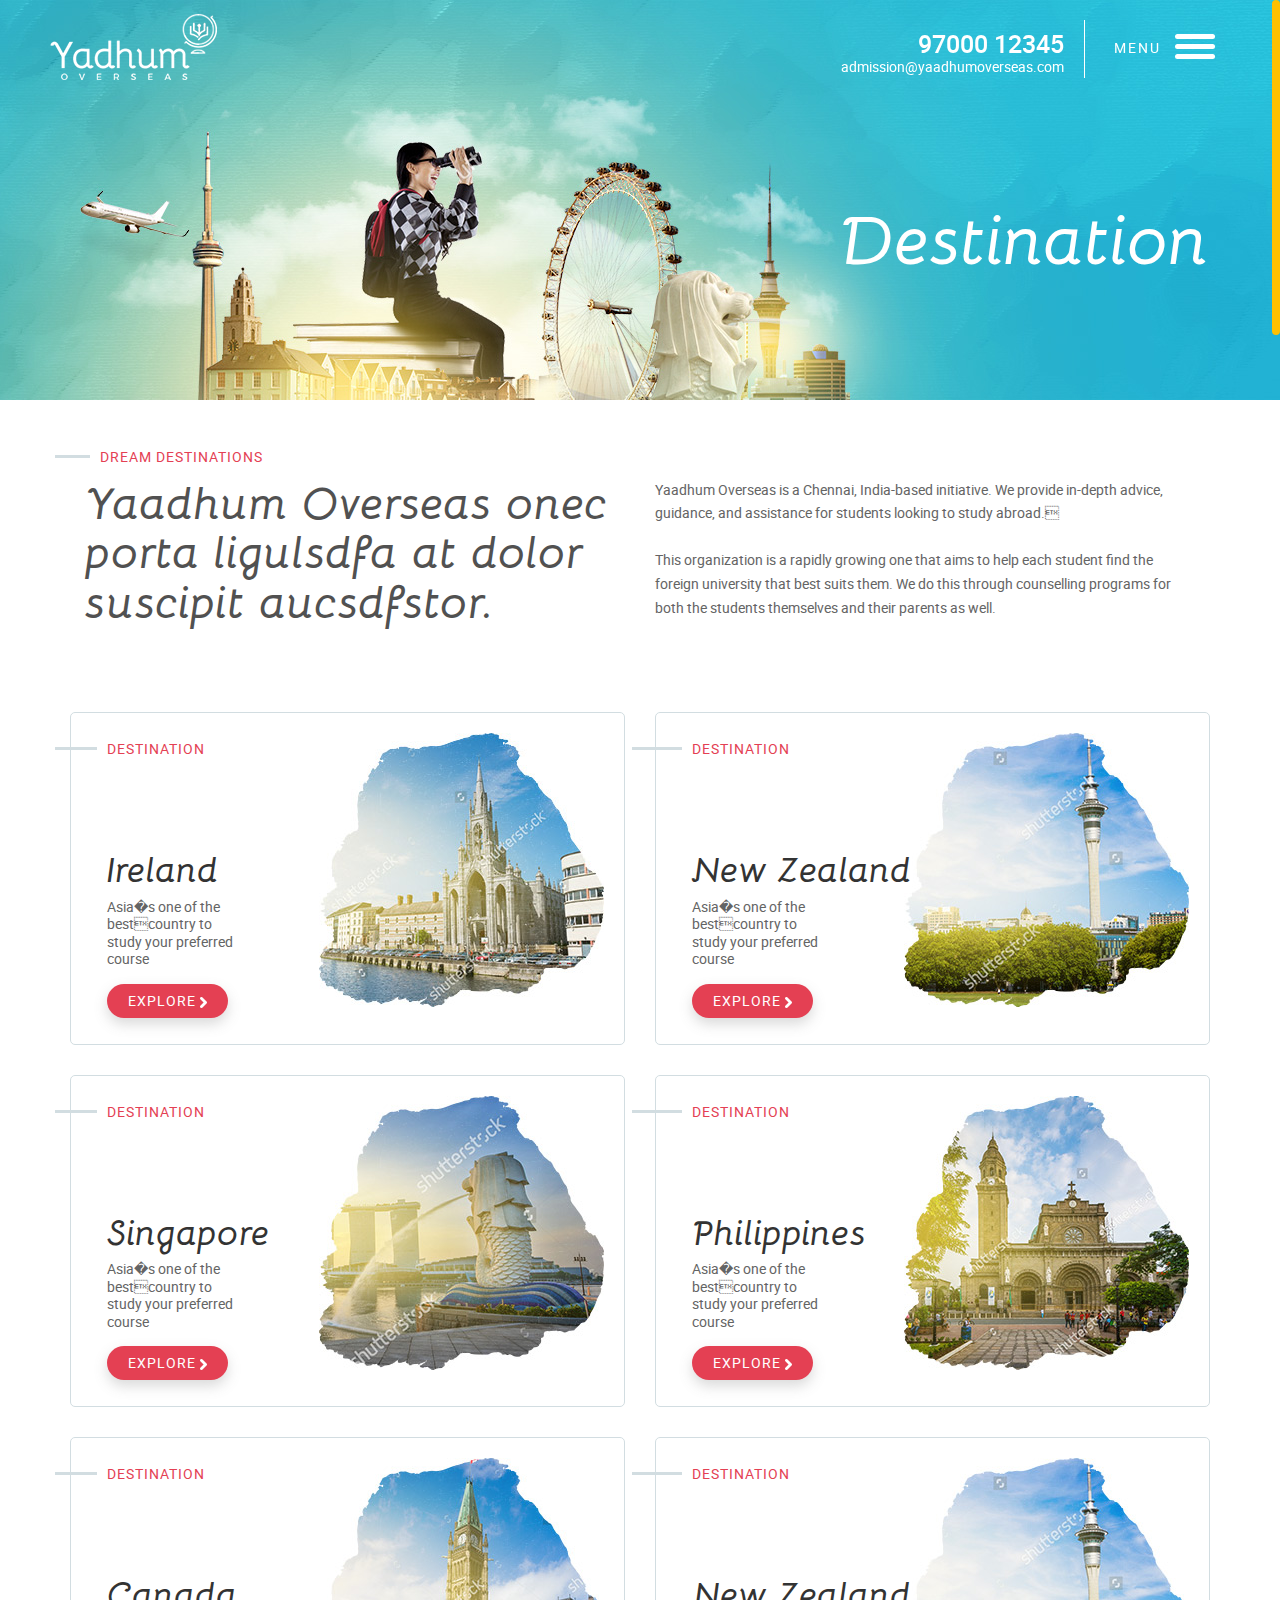
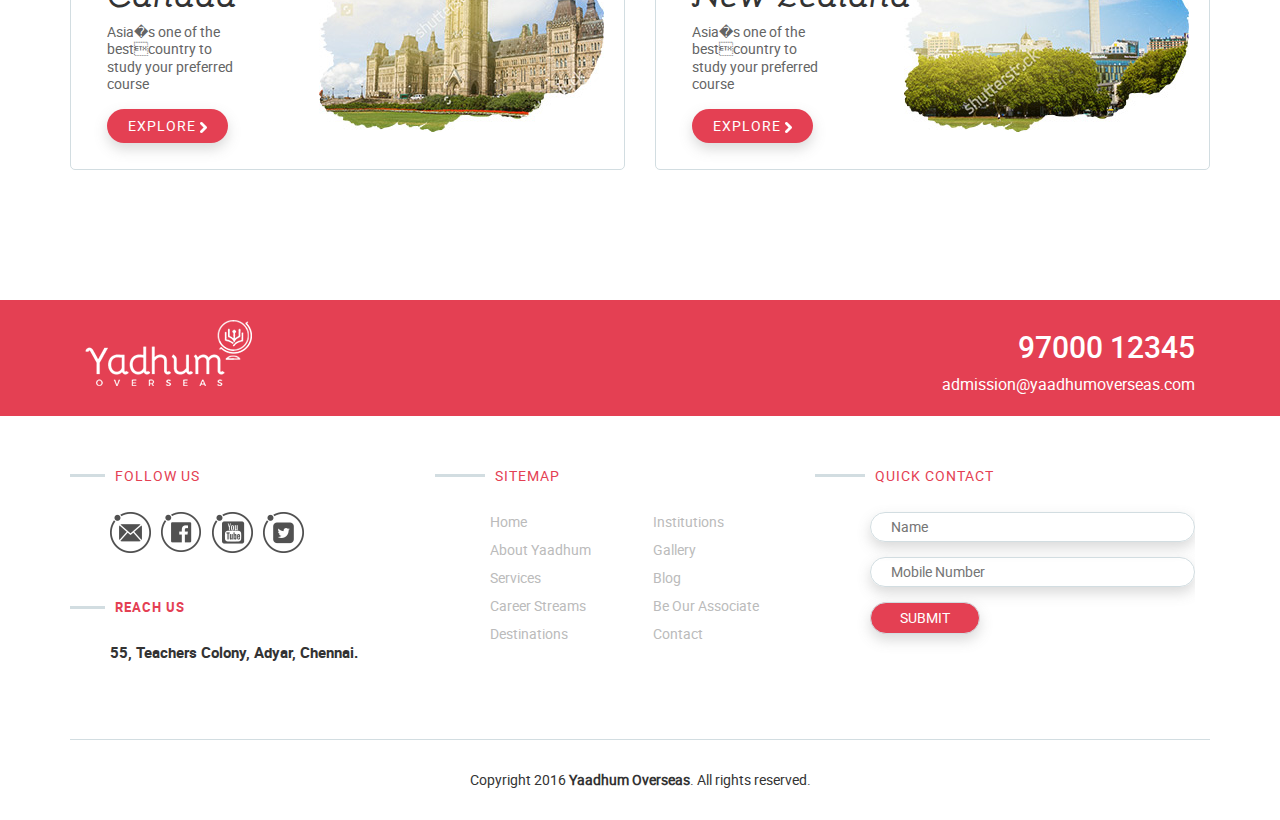
<file: destinations.html>
<!DOCTYPE html>
<html>
<head>
<meta name="description" content="">
<meta name="viewport" content="width=device-width, initial-scale=1">
<link rel="shortcut icon" href="favicon.ico" type="image/x-icon">
<title>Yadhum Overseas</title>
    <link rel="stylesheet" type="text/css" href="css/bootstrap.min.css">
    <link rel="stylesheet" type="text/css" href="css/style.css">
    <link rel="stylesheet" type="text/css" href="css/slick.css"/>
    <link rel="stylesheet" type="text/css" href="css/slick-theme.css"/>

    <script type='text/javascript' src='js/jquery.min.js'></script>
    <script type='text/javascript' src='js/bootstrap.min.js'></script>
    <script type="text/javascript" src="js/slick.min.js"></script>
    <script type="text/javascript" src="js/jquery.nicescroll.js" ></script>
    <script type='text/javascript' src='js/app.js'></script>

</head>

<body>
<div id="wrapper">
    <header id="home">

        <div class="col-lg-3 col-md-3 col-sm-3 col-xs-6 logo">
            <a href="index.html"><img src="images/logo.png" /></a>
        </div>
        <div class="col-lg-9 col-md-9 col-sm-9 col-xs-6">
            <div class="hp-contact">

                <div class="col2 mainmenu">
                    <p>Menu</p>
                    <div id="hamburger">
                        <span></span>
                        <span></span>
                        <span></span>
                    </div>
                </div>
                <div class="col1">
                    <h4>97000 12345</h4>
                    <span class="email"><a href="mailto:admission@yaadhumoverseas.com">admission@yaadhumoverseas.com</a></span>
                </div>

            </div>
        </div>

        <div class="menu">
            <div class="menu-inner">
                <div class="nav">
                    <ul>
                        <li><a href="index.html">Home</a></li>
                        <li><a href="about.html">About Yaadhum</a></li>
                        <li><a href="services.html">Services</a></li>
                        <li><a href="destinations.html">Destinations</a></li>
                        <li><a href="universities.html">Universities</a></li>
                        <li><a href="#">Gallery</a></li>
                        <li><a href="contact.html">Contact us</a></li>
                    </ul>
                </div>
                <div class="nav-country">
                    <p class="text-center">Choose your <br>dream<br> destination</p>
                    <a href="destination-ireland.html" class="btn yellow">Ireland</a>
                    <a href="#" class="btn yellow">New Zealand</a>
                    <a href="#" class="btn yellow">Singapore</a>
                    <a href="#" class="btn yellow">Canada</a>
                    <a href="#" class="btn yellow">Philippines</a>
                </div>
            </div>
        </div>

    </header>

    <section id="inner" class="destination">
        <div class="container">
            <h2>Destination</h2>
        </div>

    </section>

    <div class="container padbot40">

        <div class="row1">

            <section class="col-lg-12 col-md-12 col-sm-12 col-xs-12 main-content mobile-toppad">
                <div class="subtitle">Dream Destinations
                </div>

                <div class="col-lg-6 col-md-6 col-sm-6 col-xs-12 main-content">
                    <h4 class="txt-heading">Yaadhum Overseas
                        onec porta ligulsdfa at dolor suscipit aucsdfstor.</h4>
                </div>

                <div class="col-lg-6 col-md-6 col-sm-6 col-xs-12 main-content">
                    <p class="small-text">Yaadhum Overseas is a Chennai, India-based initiative. We provide in-depth advice, guidance, and assistance for students looking to study abroad.<br><br>
                        This organization is a rapidly growing one that aims to help each student find the foreign university that best suits them. We do this through counselling programs for both the students themselves and their parents as well.</p>
                </div>
            </section>
        </div>


        <div class="destination-cont">
            <div class="destination-row">
                <div class="col-lg-6 col-md-6 col-sm-6 col-xs-12">
                    <div class="destination-box ireland">
                        <div class="subtitle2">Destination</div>
                        <h4>Ireland</h4>
                        <p>Asia�s one of the bestcountry to study your preferred course</p>
                        <a href="destination-ireland.html" class="btn pink btn-shadow">explore <img src="images/link-arrow.png" /></a>
                    </div>
                </div>
                <div class="col-lg-6 col-md-6 col-sm-6 col-xs-12">
                    <div class="destination-box newzealand">
                        <div class="subtitle2">Destination</div>
                        <h4>New Zealand</h4>
                        <p>Asia�s one of the bestcountry to study your preferred course</p>
                        <a href="#" class="btn pink btn-shadow">explore <img src="images/link-arrow.png" /></a>
                    </div>
                </div>
            </div>

            <div class="destination-row">
                <div class="col-lg-6 col-md-6 col-sm-6 col-xs-12">
                    <div class="destination-box singapore">
                        <div class="subtitle2">Destination</div>
                        <h4>Singapore</h4>
                        <p>Asia�s one of the bestcountry to study your preferred course</p>
                        <a href="#" class="btn pink btn-shadow">explore <img src="images/link-arrow.png" /></a>
                    </div>
                </div>
                <div class="col-lg-6 col-md-6 col-sm-6 col-xs-12">
                    <div class="destination-box philippines">
                        <div class="subtitle2">Destination</div>
                        <h4>Philippines</h4>
                        <p>Asia�s one of the bestcountry to study your preferred course</p>
                        <a href="#" class="btn pink btn-shadow">explore <img src="images/link-arrow.png" /></a>
                    </div>
                </div>
            </div>

            <div class="destination-row">
                <div class="col-lg-6 col-md-6 col-sm-6 col-xs-12">
                    <div class="destination-box canada">
                        <div class="subtitle2">Destination</div>
                        <h4>Canada</h4>
                        <p>Asia�s one of the bestcountry to study your preferred course</p>
                        <a href="#" class="btn pink btn-shadow">explore <img src="images/link-arrow.png" /></a>
                    </div>
                </div>
                <div class="col-lg-6 col-md-6 col-sm-6 col-xs-12">
                    <div class="destination-box newzealand">
                        <div class="subtitle2">Destination</div>
                        <h4>New Zealand</h4>
                        <p>Asia�s one of the bestcountry to study your preferred course</p>
                        <a href="#" class="btn pink btn-shadow">explore <img src="images/link-arrow.png" /></a>
                    </div>
                </div>
            </div>

        </div>



    </div>


    <div class="strip-pink">
        <div class="container">
            <div class="col-lg-3 col-md-3 col-sm-3 col-xs-5">
                <img src="images/logo.png"/>
            </div>
            <div class="col-lg-9 col-md-9 col-sm-9 col-xs-7 text-right reach">
                <h4>97000 12345</h4>
                <span class="email"><a href="mailto:admission@yaadhumoverseas.com">admission@yaadhumoverseas.com</a></span>
            </div>
        </div>
    </div>


    <div class="container">
        <div class="footer-top">

            <div class="col-lg-4 col-md-4 col-sm-4 col-xs-12">

                <div class="social">
                    <div class="subtitle">Follow us</div>
                    <div class="foot-text">
                        <a href="#" class="btn-email">Email<span></span></a>
                        <a href="#" class="btn-fb">Facebook</a>
                        <a href="#" class="btn-yt">Youtube</a>
                        <a href="#" class="btn-tweet">Twitter</a>
                    </div>
                </div>

                <div class="address">
                    <div class="subtitle">Reach us</div>
                    <div class="foot-text">
                        55, Teachers Colony, Adyar, Chennai.
                    </div>
                </div>

            </div>

            <div class="col-lg-4 col-md-4 col-sm-4 col-xs-12">
                <div class="sitemap">
                    <div class="subtitle">Sitemap</div>
                    <div class="foot-text">
                        <ul>
                            <li><a href="index.html">home</a></li>
                            <li><a href="#">Institutions</a></li>
                            <li><a href="about.html">About Yaadhum</a></li>
                            <li><a href="#">Gallery</a></li>
                            <li><a href="services.html">Services</a></li>
                            <li><a href="#">Blog</a></li>
                            <li><a href="#">Career Streams</a></li>
                            <li><a href="#">Be our associate</a></li>
                            <li><a href="destinations.html">Destinations</a></li>
                            <li><a href="contact.html">Contact</a></li>
                        </ul>
                    </div>
                </div>
            </div>

            <div class="col-lg-4 col-md-4 col-sm-4 col-xs-12">
                <div class="touch">
                    <div class="subtitle">Quick Contact</div>
                    <div class="foot-text">
                        <input type="text" class="txt_input" placeholder="Name" />
                        <input type="text" class="txt_input" placeholder="Mobile Number" />
                        <input type="button" class="txt_button btn-shadow" value="Submit" />
                    </div>
                </div>
            </div>

        </div>

        <div class="footer-bot">
            Copyright 2016 <strong>Yaadhum Overseas</strong>. All rights reserved.
        </div>

    </div>

</div>

</body>
</html>
</file>
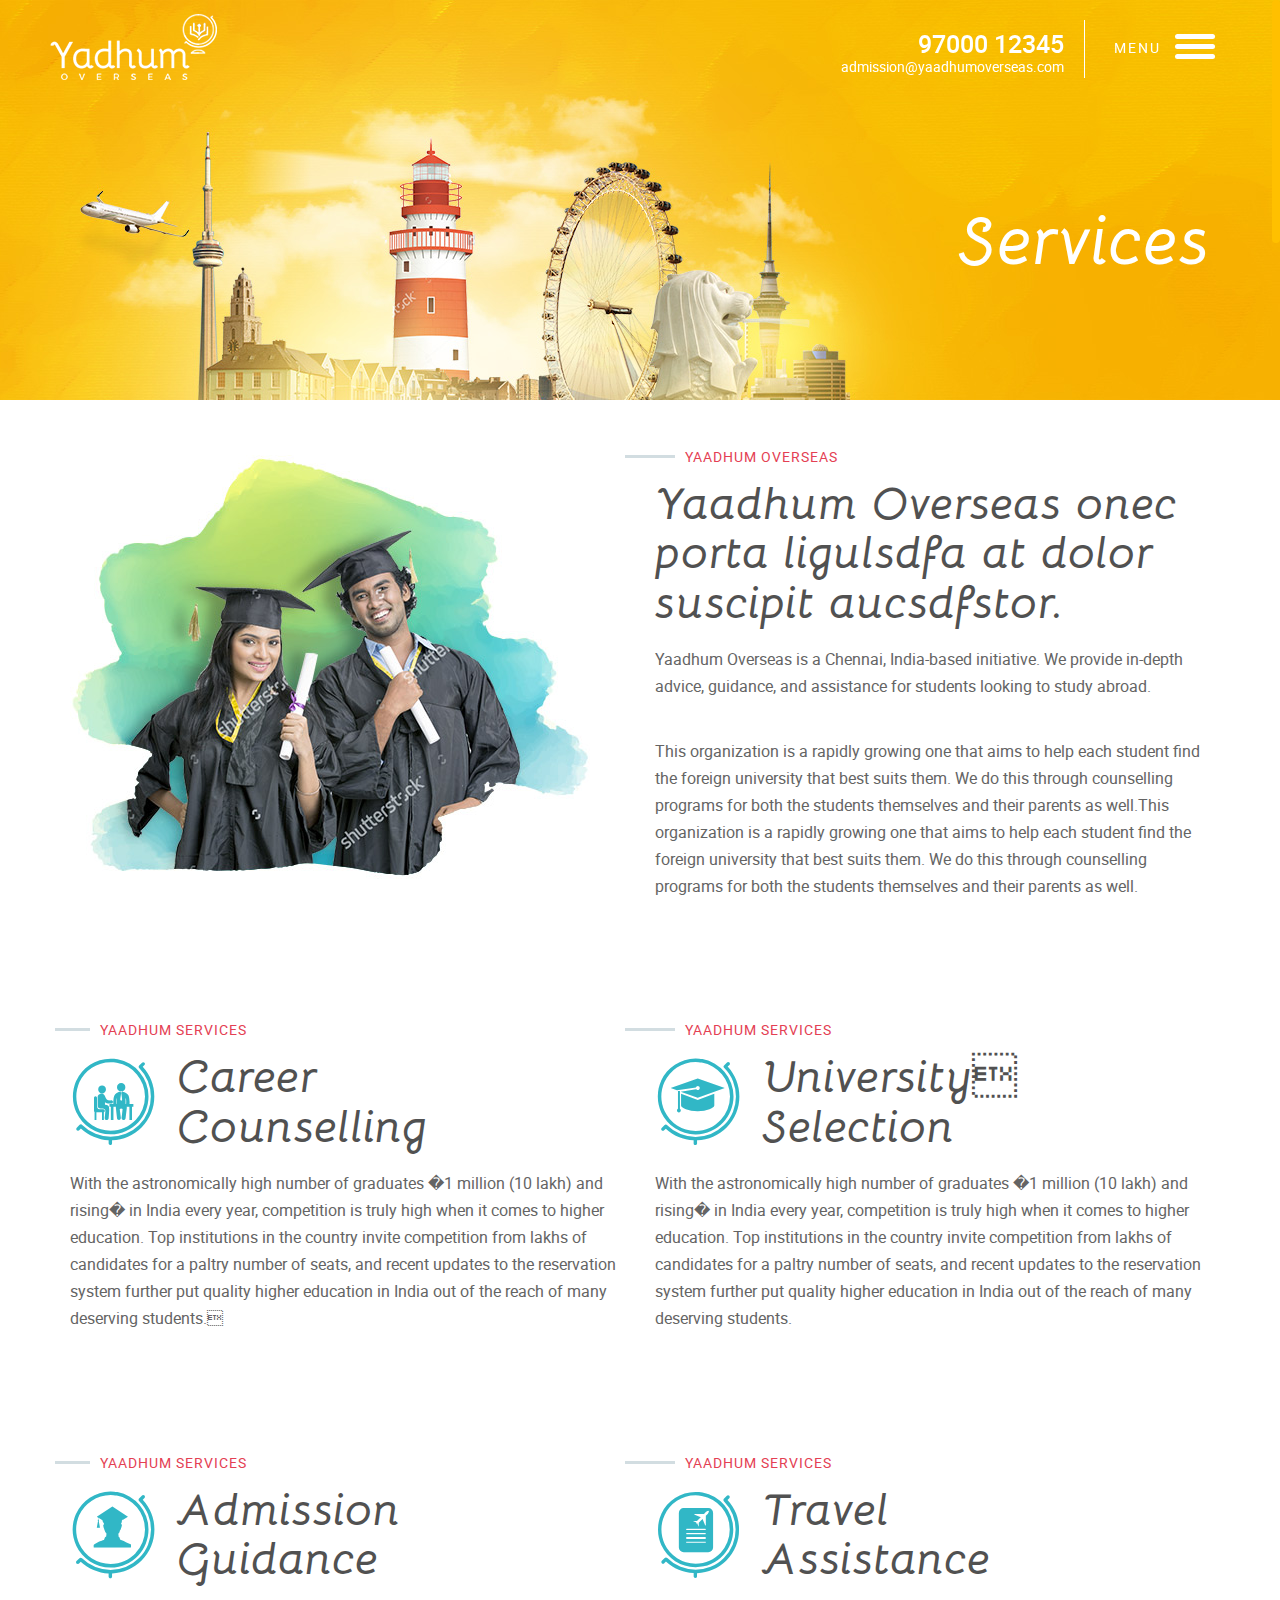
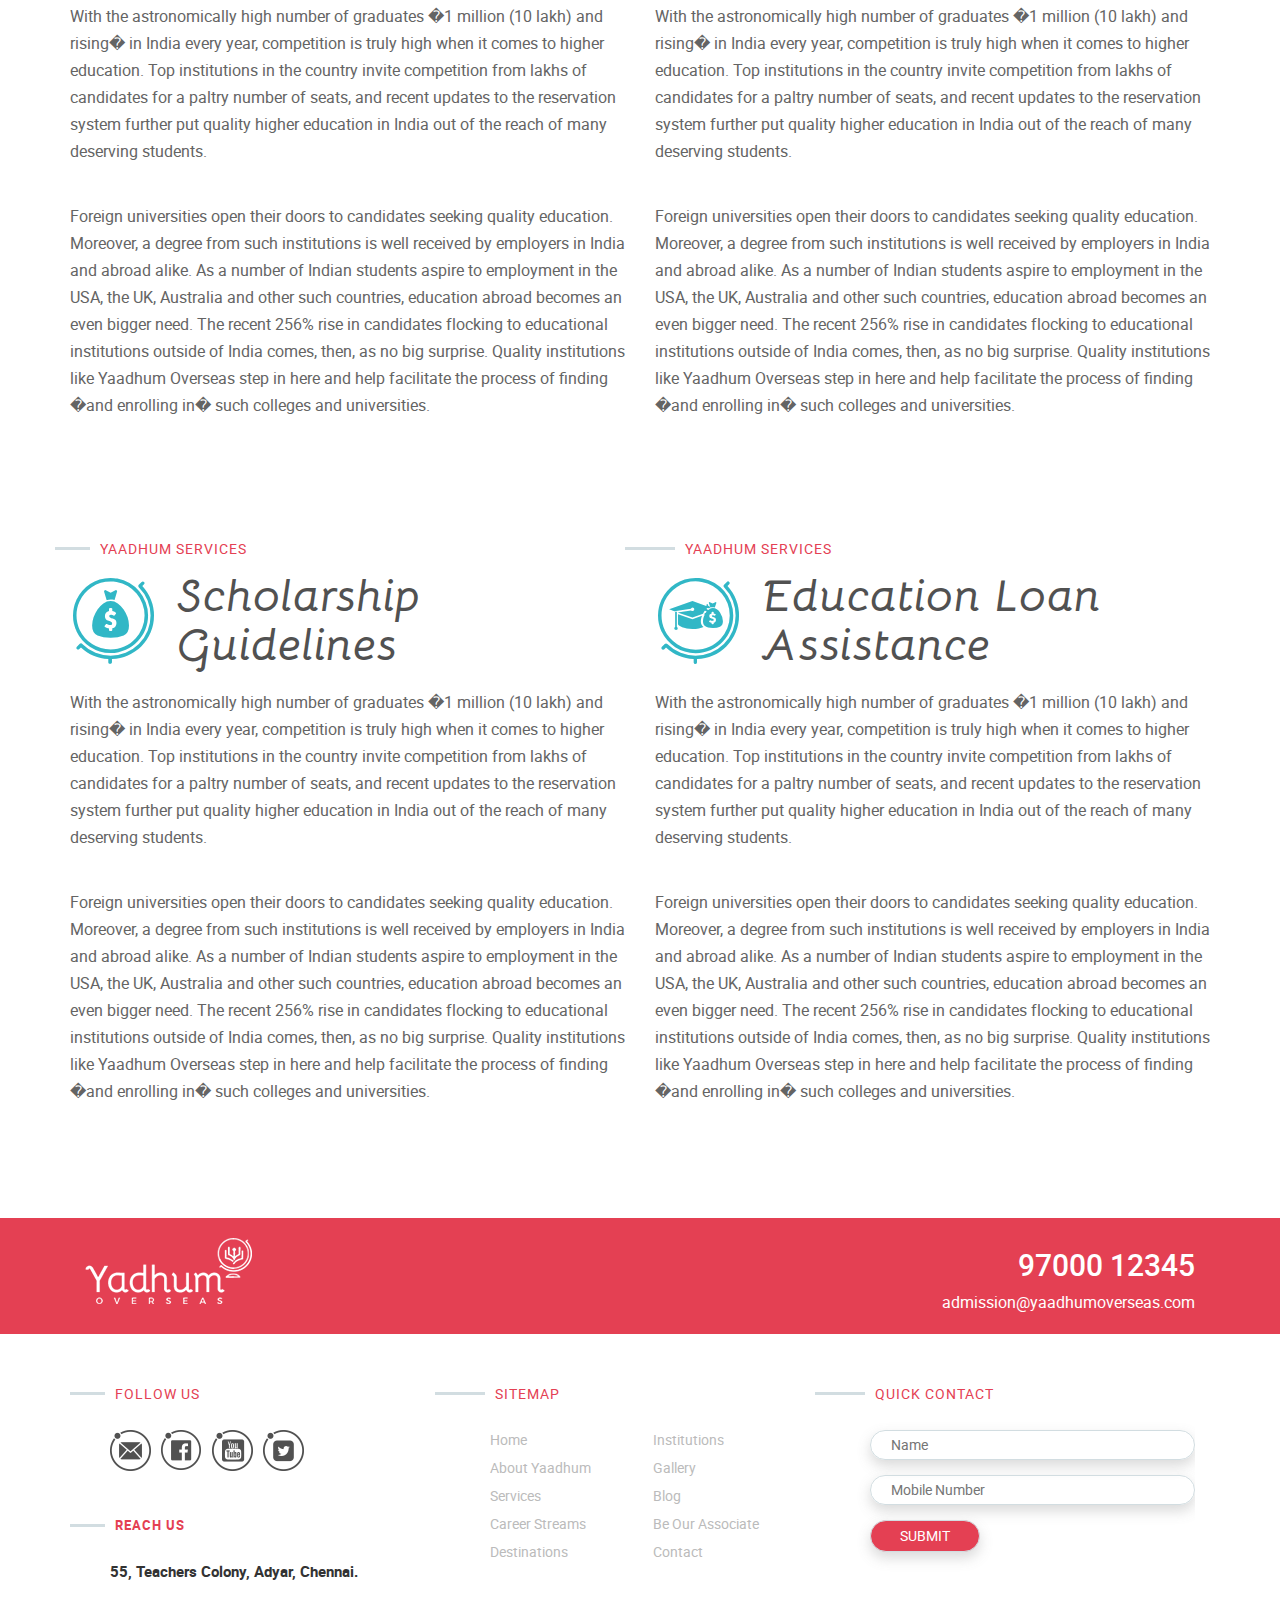
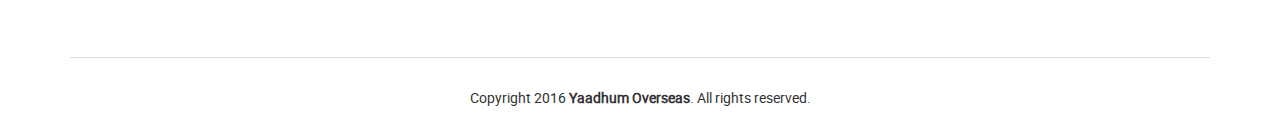
<file: services.html>
<!DOCTYPE html>
<html>
<head>
<meta name="description" content="">
<meta name="viewport" content="width=device-width, initial-scale=1">
<link rel="shortcut icon" href="favicon.ico" type="image/x-icon">
<title>Yadhum Overseas</title>
    <link rel="stylesheet" type="text/css" href="css/bootstrap.min.css">
    <link rel="stylesheet" type="text/css" href="css/style.css">
    <link rel="stylesheet" type="text/css" href="css/slick.css"/>
    <link rel="stylesheet" type="text/css" href="css/slick-theme.css"/>

    <script type='text/javascript' src='js/jquery.min.js'></script>
    <script type='text/javascript' src='js/bootstrap.min.js'></script>
    <script type="text/javascript" src="js/slick.min.js"></script>
    <script type="text/javascript" src="js/jquery.nicescroll.js" ></script>
    <script type='text/javascript' src='js/app.js'></script>

</head>

<body>
<div id="wrapper">
    <header id="home">

        <div class="col-lg-3 col-md-3 col-sm-3 col-xs-6 logo">
            <a href="index.html"><img src="images/logo.png" /></a>
        </div>
        <div class="col-lg-9 col-md-9 col-sm-9 col-xs-6">
            <div class="hp-contact">

                <div class="col2 mainmenu">
                    <p>Menu</p>
                    <div id="hamburger">
                        <span></span>
                        <span></span>
                        <span></span>
                    </div>
                </div>
                <div class="col1">
                    <h4>97000 12345</h4>
                    <span class="email"><a href="mailto:admission@yaadhumoverseas.com">admission@yaadhumoverseas.com</a></span>
                </div>

            </div>
        </div>

        <div class="menu">
            <div class="menu-inner">
                <div class="nav">
                    <ul>
                        <li><a href="index.html">Home</a></li>
                        <li><a href="about.html">About Yaadhum</a></li>
                        <li><a href="services.html">Services</a></li>
                        <li><a href="destinations.html">Destinations</a></li>
                        <li><a href="universities.html">Universities</a></li>
                        <li><a href="#">Gallery</a></li>
                        <li><a href="contact.html">Contact us</a></li>
                    </ul>
                </div>
                <div class="nav-country">
                    <p class="text-center">Choose your <br>dream<br> destination</p>
                    <a href="destination-ireland.html" class="btn yellow">Ireland</a>
                    <a href="#" class="btn yellow">New Zealand</a>
                    <a href="#" class="btn yellow">Singapore</a>
                    <a href="#" class="btn yellow">Canada</a>
                    <a href="#" class="btn yellow">Philippines</a>
                </div>
            </div>
        </div>

    </header>

    <section id="inner" class="services">
        <div class="container">
            <h2>Services</h2>
        </div>

    </section>

    <div class="container padbot40">

        <div class="row1">
            <section class="col-lg-6 col-md-6 col-sm-6 col-xs-12  mobile-pad">
                <img src="images/img-services.jpg" />
            </section>

            <section class="col-lg-6 col-md-6 col-sm-6 col-xs-12 main-content">
                <div class="subtitle">Yaadhum Overseas</div>
                <h4 class="txt-heading">Yaadhum Overseas onec porta ligulsdfa at dolor suscipit aucsdfstor.</h4>
                <p>Yaadhum Overseas is a Chennai, India-based initiative. We provide in-depth advice, guidance, and assistance for students looking to study abroad.</p>
                <p>This organization is a rapidly growing one that aims to help each student find the foreign university that best suits them. We do this through counselling programs for both the students themselves and their parents as well.This organization is a rapidly growing one that aims to help each student find the foreign university that best suits them. We do this through counselling programs for both the students themselves and their parents as well.</p>
            </section>
        </div>


        <div class="row1">
            <section class="col-lg-6 col-md-6 col-sm-6 col-xs-12 main-content">
                <div class="subtitle">Yaadhum Services</div>
                <h4 class="txt-heading"><span id="big-icon" class="icon-ico-1"></span>Career <br>Counselling</h4>
                <p>With the astronomically high number of graduates �1 million (10 lakh) and rising� in India every year, competition is truly high when it comes to higher education. Top institutions in the country invite competition from lakhs of candidates for a paltry number of seats, and recent updates to the reservation system further put quality higher education in India out of the reach of many deserving students.</p>
            </section>

            <section class="col-lg-6 col-md-6 col-sm-6 col-xs-12 main-content">
                <div class="subtitle">Yaadhum Services</div>
                <h4 class="txt-heading"><span id="big-icon" class="icon-ico-2"></span>University <br>Selection</h4>
                <p>With the astronomically high number of graduates �1 million (10 lakh) and rising� in India every year, competition is truly high when it comes to higher education. Top institutions in the country invite competition from lakhs of candidates for a paltry number of seats, and recent updates to the reservation system further put quality higher education in India out of the reach of many deserving students.</p>
            </section>
        </div>


        <div class="row1">
            <section class="col-lg-6 col-md-6 col-sm-6 col-xs-12 main-content">
                <div class="subtitle">Yaadhum Services</div>
                <h4 class="txt-heading"><span id="big-icon" class="icon-ico-3"></span>Admission <br>Guidance</h4>
                <p>With the astronomically high number of graduates �1 million (10 lakh) and rising� in India every year, competition is truly high when it comes to higher education. Top institutions in the country invite competition from lakhs of candidates for a paltry number of seats, and recent updates to the reservation system further put quality higher education in India out of the reach of many deserving students.</p>
                <p>Foreign universities open their doors to candidates seeking quality education. Moreover, a degree from such institutions is well received by employers in India and abroad alike. As a number of Indian students aspire to employment in the USA, the UK, Australia and other such countries, education abroad becomes an even bigger need. The recent 256% rise in candidates flocking to educational institutions outside of India comes, then, as no big surprise. Quality institutions like Yaadhum Overseas step in here and help facilitate the process of finding �and enrolling in� such colleges and universities.</p>
            </section>

            <section class="col-lg-6 col-md-6 col-sm-6 col-xs-12 main-content">
                <div class="subtitle">Yaadhum Services</div>
                <h4 class="txt-heading"><span id="big-icon" class="icon-ico-4"></span>Travel <br>Assistance</h4>
                <p>With the astronomically high number of graduates �1 million (10 lakh) and rising� in India every year, competition is truly high when it comes to higher education. Top institutions in the country invite competition from lakhs of candidates for a paltry number of seats, and recent updates to the reservation system further put quality higher education in India out of the reach of many deserving students.</p>
                <p>Foreign universities open their doors to candidates seeking quality education. Moreover, a degree from such institutions is well received by employers in India and abroad alike. As a number of Indian students aspire to employment in the USA, the UK, Australia and other such countries, education abroad becomes an even bigger need. The recent 256% rise in candidates flocking to educational institutions outside of India comes, then, as no big surprise. Quality institutions like Yaadhum Overseas step in here and help facilitate the process of finding �and enrolling in� such colleges and universities.</p>
            </section>
        </div>


        <div class="row1">
            <section class="col-lg-6 col-md-6 col-sm-6 col-xs-12 main-content">
                <div class="subtitle">Yaadhum Services</div>
                <h4 class="txt-heading"><span id="big-icon" class="icon-ico-5"></span>Scholarship <br>Guidelines</h4>
                <p>With the astronomically high number of graduates �1 million (10 lakh) and rising� in India every year, competition is truly high when it comes to higher education. Top institutions in the country invite competition from lakhs of candidates for a paltry number of seats, and recent updates to the reservation system further put quality higher education in India out of the reach of many deserving students.</p>
                <p>Foreign universities open their doors to candidates seeking quality education. Moreover, a degree from such institutions is well received by employers in India and abroad alike. As a number of Indian students aspire to employment in the USA, the UK, Australia and other such countries, education abroad becomes an even bigger need. The recent 256% rise in candidates flocking to educational institutions outside of India comes, then, as no big surprise. Quality institutions like Yaadhum Overseas step in here and help facilitate the process of finding �and enrolling in� such colleges and universities.</p>
            </section>

            <section class="col-lg-6 col-md-6 col-sm-6 col-xs-12 main-content">
                <div class="subtitle">Yaadhum Services</div>
                <h4 class="txt-heading"><span id="big-icon" class="icon-ico-6"></span>Education Loan <br>Assistance</h4>
                <p>With the astronomically high number of graduates �1 million (10 lakh) and rising� in India every year, competition is truly high when it comes to higher education. Top institutions in the country invite competition from lakhs of candidates for a paltry number of seats, and recent updates to the reservation system further put quality higher education in India out of the reach of many deserving students.</p>
                <p>Foreign universities open their doors to candidates seeking quality education. Moreover, a degree from such institutions is well received by employers in India and abroad alike. As a number of Indian students aspire to employment in the USA, the UK, Australia and other such countries, education abroad becomes an even bigger need. The recent 256% rise in candidates flocking to educational institutions outside of India comes, then, as no big surprise. Quality institutions like Yaadhum Overseas step in here and help facilitate the process of finding �and enrolling in� such colleges and universities.</p>
            </section>
        </div>



    </div>



    <div class="strip-pink">
        <div class="container">
            <div class="col-lg-3 col-md-3 col-sm-3 col-xs-5">
                <img src="images/logo.png"/>
            </div>
            <div class="col-lg-9 col-md-9 col-sm-9 col-xs-7 text-right reach">
                <h4>97000 12345</h4>
                <span class="email"><a href="mailto:admission@yaadhumoverseas.com">admission@yaadhumoverseas.com</a></span>
            </div>
        </div>
    </div>


    <div class="container">
        <div class="footer-top">

            <div class="col-lg-4 col-md-4 col-sm-4 col-xs-12">

                <div class="social">
                    <div class="subtitle">Follow us</div>
                    <div class="foot-text">
                        <a href="#" class="btn-email">Email<span></span></a>
                        <a href="#" class="btn-fb">Facebook</a>
                        <a href="#" class="btn-yt">Youtube</a>
                        <a href="#" class="btn-tweet">Twitter</a>
                    </div>
                </div>

                <div class="address">
                    <div class="subtitle">Reach us</div>
                    <div class="foot-text">
                        55, Teachers Colony, Adyar, Chennai.
                    </div>
                </div>

            </div>

            <div class="col-lg-4 col-md-4 col-sm-4 col-xs-12">
                <div class="sitemap">
                    <div class="subtitle">Sitemap</div>
                    <div class="foot-text">
                        <ul>
                            <li><a href="index.html">home</a></li>
                            <li><a href="#">Institutions</a></li>
                            <li><a href="about.html">About Yaadhum</a></li>
                            <li><a href="#">Gallery</a></li>
                            <li><a href="services.html">Services</a></li>
                            <li><a href="#">Blog</a></li>
                            <li><a href="#">Career Streams</a></li>
                            <li><a href="#">Be our associate</a></li>
                            <li><a href="destinations.html">Destinations</a></li>
                            <li><a href="contact.html">Contact</a></li>
                        </ul>
                    </div>
                </div>
            </div>

            <div class="col-lg-4 col-md-4 col-sm-4 col-xs-12">
                <div class="touch">
                    <div class="subtitle">Quick Contact</div>
                    <div class="foot-text">
                        <input type="text" class="txt_input" placeholder="Name" />
                        <input type="text" class="txt_input" placeholder="Mobile Number" />
                        <input type="button" class="txt_button btn-shadow" value="Submit" />
                    </div>
                </div>
            </div>

        </div>

        <div class="footer-bot">
            Copyright 2016 <strong>Yaadhum Overseas</strong>. All rights reserved.
        </div>

    </div>

</div>

</body>
</html>
</file>
<file: css/style.css>
a, input[type="button"] {
  text-decoration: none;
  outline: none;
  transition: 0.5s all; }

a:hover, input[type="button"]:hover, .contact-form input[type="button"]:hover, .footer-top .touch input[type="button"]:hover, .btn:hover {
  background: #646464;
  color: #fff; }

.logo a:hover, .email a {
  background: none; }

img {
  max-width: 100%;
  height: auto; }

body {
  padding: 0;
  margin: 0;
  font-size: 16px;
  font-family: 'robotoregular'; }

p {
  font-size: 1em;
  color: #646464;
  line-height: 1.6875em; }

#wrapper {
  position: relative;
  height: 100px; }

.logo {
  padding: 14px 0 0 50px; }

.email a {
  color: #fff;
  text-decoration: none; }

header#home {
  position: fixed;
  width: 100%;
  z-index: 10;
  color: #fff;
  font-family: 'robotoregular';
  font-size: 0.875em;
  top: 0px; }
  header#home h4 {
    font-family: 'robotomedium';
    font-size: 1.785em;
    margin: 0;
    padding: 30px 0 0; }

.hp-contact {
  padding: 0 50px 0 0;
  text-align: right;
  overflow: hidden; }
  .hp-contact .col1 {
    float: right;
    padding: 0 20px 0 0; }
  .hp-contact .col2 {
    float: right; }

.fixed {
  position: fixed;
  width: 100%;
  left: 0;
  top: 0;
  z-index: 100;
  border-top: 0; }

.mainmenu {
  border-left: 1px solid #fff;
  margin: 20px 0 10px 0;
  font-family: 'robotoregular';
  text-transform: uppercase;
  padding: 10px 0 8px 20px; }
  .mainmenu p {
    width: 70px;
    float: left;
    font-size: 1em;
    letter-spacing: 2px;
    padding: 6px 14px 0 0;
    color: #fff; }

header#home.fixed {
  background: rgba(255, 255, 255, 0.9);
  color: #646464; }
  header#home.fixed .mainmenu {
    border-left: 1px solid #646464; }
    header#home.fixed .mainmenu p {
      color: #646464; }
    header#home.fixed .mainmenu #hamburger span {
      background-color: #646464; }
  header#home.fixed .email a {
    color: #646464; }

section#banner {
  position: relative; }

.menu {
  position: fixed;
  width: 100%;
  height: 100%;
  top: 0;
  left: 0;
  background: rgba(228, 64, 83, 0.95);
  display: none;
  z-index: 11;
  animation: fadeInUp 0.5s 1; }
  .menu .menu-inner {
    width: 420px;
    height: 310px;
    position: absolute;
    top: 0;
    bottom: 0;
    left: 0;
    right: 0;
    margin: auto; }
  .menu .nav {
    float: left;
    width: 50%;
    padding: 40px 30px 20px 0px;
    text-align: right;
    font-family: 'robotomedium';
    font-size: 1.375em;
    border-right: 1px solid #fff; }
    .menu .nav ul {
      list-style: none; }
    .menu .nav li {
      padding-bottom: 13px; }
      .menu .nav li a {
        color: #fff;
        text-decoration: none;
        position: relative; }
        .menu .nav li a:hover {
          color: #ffc000 !important;
          background: none; }
        .menu .nav li a:hover:before {
          visibility: visible;
          -webkit-transform: scaleX(1);
          transform: scaleX(1); }
        .menu .nav li a:before {
          content: "";
          position: absolute;
          width: 100%;
          height: 2px;
          bottom: 0;
          left: 0;
          background-color: #ffc000;
          visibility: hidden;
          -webkit-transform: scaleX(0);
          transform: scaleX(0);
          -webkit-transition: all 0.3s ease-in-out 0s;
          transition: all 0.3s ease-in-out 0s; }
  .menu .nav-country {
    float: left;
    width: 50%;
    padding: 40px 0 20px 30px; }
    .menu .nav-country p {
      font-family: 'bellotaitalic';
      font-size: 1.125em;
      color: #fff;
      line-height: 1.125em;
      padding: 0 0 20px; }
    .menu .nav-country a {
      color: #515151;
      font-family: 'robotomedium';
      /*box-shadow: 0px 9px 13px 0px rgba(100, 24, 0, 0.25);*/
      width: 126px;
      margin: 0 auto 10px;
      display: block;
      letter-spacing: 0;
      position: relative; }
      .menu .nav-country a:hover {
        background: #fff; }

@keyframes fadeInUp {
  0% {
    opacity: 0;
    transform: translate3d(0, -100%, 0); }
  100% {
    opacity: 1;
    transform: none; } }
.fill {
  background-position: center center;
  background-size: cover;
  position: relative;
  /*
    &:after {
      position: absolute;
      content: "";
      border: 1px solid #fff;
      z-index: 1000;
      width: 90%;
      height: 80%;
      margin: 0 auto;
      left: 0;
      right: 0;
      top: 108px;
    }*/ }

.banner-border {
  border: 0px solid #fff;
  position: absolute;
  width: calc(100vw - 100px);
  height: calc(100vh - 150px);
  margin: 100px auto 0px;
  z-index: 8;
  left: 0;
  right: 0;
  top: 0px;
  bottom: 0; }

.carousel-control.left {
  background: none;
  left: 44%;
  top: auto;
  bottom: 62px; }

.carousel-control.right {
  background: none;
  right: 44%;
  top: auto;
  bottom: 62px; }

.carousel-control {
  z-index: 9;
  width: auto;
  opacity: 1; }

.carousel-caption {
  z-index: 9;
  text-shadow: none;
  top: 19%;
  right: 5%;
  width: 30%;
  left: initial;
  text-align: left; }
  .carousel-caption p {
    color: #fff;
    font-family: 'robotoregular';
    padding: 3% 0 5%; }
  .carousel-caption h2 {
    font-family: 'bellotalight_italic';
    font-size: 3.5em;
    line-height: 0.875em; }
    .carousel-caption h2 span {
      font-family: 'bellotabold_italic'; }

.carousel-control .icon-prev, .carousel-control .icon-next {
  background: url("../images/arrow_left.png") no-repeat;
  width: 50px;
  height: 50px;
  font-size: 0; }

.carousel-control .icon-next {
  background: url("../images/arrow_right.png") no-repeat; }

.btn {
  border-radius: 20px;
  text-transform: uppercase;
  color: #fff;
  font-size: 0.875em;
  letter-spacing: 1px;
  padding-left: 20px;
  padding-right: 20px; }

.pink {
  background: #e44053; }

.yellow {
  background: #ffc000; }

.red {
  background: #e44053; }

.blue {
  background: #60c3dc; }

.lblue {
  background: #e1ebed; }

.gray {
  background: #646464;
  color: #fff !important; }

.btn-shadow {
  box-shadow: 0px 6px 13px 0px rgba(109, 109, 109, 0.25); }

.medium {
  font-family: 'robotomedium'; }

.row-home {
  padding: 90px 0;
  overflow: hidden; }

.row1 {
  padding: 4% 0;
  overflow: hidden; }

.row2, .gallery {
  padding: 1% 0;
  overflow: hidden; }

.subtitle, .subtitle1, .subtitle2 {
  color: #e44053;
  font-size: 0.875em;
  text-transform: uppercase;
  letter-spacing: 1px;
  position: relative;
  padding: 0 0 0 30px; }
  .subtitle:before, .subtitle1:before, .subtitle2:before {
    content: "";
    position: absolute;
    background: url("../images/line-gray.jpg") no-repeat;
    width: 50px;
    height: 3px;
    left: -30px;
    top: 8px;
    display: block; }

.subtitle1:before {
  background: url("../images/line-pink.gif") no-repeat; }

.subtitle2 {
  padding: 0; }
  .subtitle2:before {
    left: -60px; }

.txt-heading {
  color: #515151;
  font-family: 'bellotabold_italic';
  font-size: 2.8125em; }

.main-content p {
  padding: 2% 0 3%; }

.btn-go {
  padding: 0;
  font-weight: bold; }
  .btn-go a {
    padding: 10px 20px 9px; }

.padbot40 {
  padding: 0 0 40px; }

.strip-yellow {
  background: #ffc000 url("../images/bg-hp-country.jpg") no-repeat;
  background-size: cover;
  padding: 56px 0 10px; }

.strip-blue {
  background: #60c3dc;
  padding: 30px 0 0px; }

.strip-pink {
  background: #e44053;
  padding: 20px 0; }

.strip-gray {
  background: #515151;
  padding: 20px 0; }

.country-box {
  padding: 0 15px 15px;
  outline: none;
  text-align: center;
  font-family: 'robotoregular'; }
  .country-box img {
    box-shadow: 0px 9px 13px 0px rgba(109, 109, 109, 0.5); }
  .country-box p {
    padding: 20px 24px 0;
    font-size: 0.875em;
    line-height: 1.25em; }
  .country-box a {
    font-size: 0.75em;
    padding: 1px 14px !important;
    letter-spacing: normal; }

.partner {
  padding: 10px 24px;
  /*box-shadow: 0px 6px 13px 0px rgba(109, 109, 109, 0.25);*/
  margin: 0 10px 10px 0;
  font-family: 'robotomedium'; }

.hp-points {
  border-top: 4px solid #d2dde1;
  overflow: hidden;
  padding: 10px 0;
  margin: 0 0 80px; }
  .hp-points .mar20 {
    margin: 0 20px; }
  .hp-points .feature-box {
    border-bottom: 4px solid #60c3dc;
    padding: 40px 0 10px 0; }
    .hp-points .feature-box p {
      font-size: 0.9375em;
      line-height: 1.375em;
      padding: 10px 0; }
    .hp-points .feature-box h4 {
      font-size: 1.875em;
      font-family: 'bellotabold';
      line-height: 0.875em; }
      .hp-points .feature-box h4 span {
        float: left;
        padding: 0 10px 0 0; }

.test-cont {
  overflow: hidden;
  text-align: center;
  color: #fff; }
  .test-cont h1 {
    font-size: 1.875em;
    font-family: 'bellotabold_italic'; }
    .test-cont h1 span {
      color: #ffc000;
      font-size: 2em;
      line-height: 0.25em; }
  .test-cont .test-bot {
    margin: 30px 0 0;
    padding: 10px 0 0;
    background: url("../images/line-yellow.png") no-repeat top center; }
    .test-cont .test-bot h4 {
      font-family: 'Billabong';
      font-size: 1.5em;
      line-height: 1em;
      margin: 0; }
    .test-cont .test-bot p {
      font-family: 'robotoregular';
      font-size: 0.875em;
      font-style: italic;
      color: #fff; }

.bot-cont {
  padding: 100px 0;
  overflow: hidden; }
  .bot-cont .gallery-cont {
    overflow: hidden; }
  .bot-cont .event-cont {
    border: 1px solid #d2dde1;
    border-radius: 5px; }
    .bot-cont .event-cont .event-box1 {
      padding: 30px;
      border-bottom: 1px solid #d2dde1; }
      .bot-cont .event-cont .event-box1 h2 {
        font-family: 'bellotabold_italic';
        font-size: 1.875em;
        margin: 0;
        line-height: 1em; }
    .bot-cont .event-cont .event-box {
      padding: 30px;
      border-bottom: 1px solid #d2dde1;
      overflow: hidden; }
      .bot-cont .event-cont .event-box:last-child {
        border-bottom: 0px solid #d2dde1; }
      .bot-cont .event-cont .event-box h2 {
        font-family: 'bellotabold_italic';
        font-size: 1.875em;
        margin: 0;
        line-height: 1em; }
      .bot-cont .event-cont .event-box h4 {
        color: #e44053;
        font-size: 0.875em;
        font-family: 'robotobold';
        text-transform: uppercase;
        margin: 0; }
      .bot-cont .event-cont .event-box p {
        font-family: 'robotoregular';
        font-size: 0.875em;
        line-height: 1.25em;
        padding: 10px 0 0;
        height: 60px; }
      .bot-cont .event-cont .event-box .event-place, .bot-cont .event-cont .event-box .event-date {
        width: 50%;
        float: left;
        color: #969696;
        font-family: 'robotolight';
        font-size: 0.8125em; }
      .bot-cont .event-cont .event-box .event-date {
        text-align: right; }
  .bot-cont .gallery-box {
    padding: 30px 0 0 40px;
    background: url("../images/img-gallery.jpg") no-repeat;
    height: 470px;
    position: relative; }
    .bot-cont .gallery-box .btn {
      position: absolute;
      bottom: 30px; }
    .bot-cont .gallery-box h2 {
      font-family: 'bellotabold_italic';
      font-size: 2.1875em;
      color: #fff;
      width: 40%;
      padding: 8% 0 0; }
  .bot-cont .feature-row {
    margin-top: 30px;
    overflow: hidden; }
    .bot-cont .feature-row .feature-col {
      border-radius: 5px;
      overflow: hidden; }
      .bot-cont .feature-row .feature-col .feature-img {
        height: 155px;
        position: relative; }
        .bot-cont .feature-row .feature-col .feature-img span {
          position: absolute;
          top: 20px;
          right: 20px;
          color: #fff;
          font-family: 'robotoregular';
          font-size: 0.75em;
          text-transform: uppercase;
          padding: 3px 10px;
          border-radius: 5px; }
      .bot-cont .feature-row .feature-col .feature-img.tests {
        background: url("../images/img-tests.jpg") no-repeat top center;
        background-size: cover; }
      .bot-cont .feature-row .feature-col .feature-img.blog {
        background: url("../images/img-blog.jpg") no-repeat top center;
        background-size: cover; }
      .bot-cont .feature-row .feature-col .feature-img.promo {
        background: url("../images/img-promo.jpg") no-repeat top center;
        background-size: cover; }
      .bot-cont .feature-row .feature-col .feature-info {
        border-left: 1px solid #d2dde1;
        border-right: 1px solid #d2dde1;
        border-bottom: 1px solid #d2dde1;
        padding: 30px;
        border-radius: 5px; }
        .bot-cont .feature-row .feature-col .feature-info h2 {
          margin: 0;
          color: #e44053;
          text-transform: uppercase;
          font-size: 1.0625em;
          font-family: 'robotobold'; }
          .bot-cont .feature-row .feature-col .feature-info h2 a {
            color: #e44053; }
            .bot-cont .feature-row .feature-col .feature-info h2 a:hover {
              background: none;
              text-decoration: underline; }
        .bot-cont .feature-row .feature-col .feature-info p {
          font-size: 0.875em;
          line-height: 1.25em;
          padding: 10px 0 0; }
  .bot-cont .univ-cont {
    padding: 0 15px; }
    .bot-cont .univ-cont .univ-slider {
      padding: 40px;
      border: 1px solid #d2dde1;
      border-radius: 5px;
      margin: 30px 0 0; }

.reach h4 {
  font-family: 'robotomedium';
  font-size: 1.875em;
  color: #fff; }

.footer-top {
  padding: 50px 0 30px;
  overflow: hidden; }
  .footer-top .foot-text {
    padding: 26px 0 45px 25px;
    overflow: hidden; }
  .footer-top .address {
    font-family: 'robotobold';
    font-size: 0.9375em; }
  .footer-top .sitemap ul {
    list-style: none;
    padding: 0;
    margin: 0; }
    .footer-top .sitemap ul li {
      float: left;
      width: 50%;
      text-transform: capitalize;
      font-family: 'robotoregular';
      font-size: 0.875em;
      padding: 0 0 8px; }
      .footer-top .sitemap ul li a {
        color: #bbbbbb;
        text-decoration: none; }
        .footer-top .sitemap ul li a:hover {
          color: #e44053;
          background: none; }
  .footer-top .touch input {
    width: 100%;
    padding: 5px 20px;
    height: 30px;
    border-radius: 30px;
    background: none;
    border: 1px solid #d2dde1;
    outline: none;
    font-size: 0.875em;
    box-shadow: 0px 6px 13px 0px rgba(109, 109, 109, 0.25);
    margin: 0 0 15px; }
  .footer-top .touch input[type="button"] {
    background: #e44053;
    color: #fff;
    text-transform: uppercase;
    width: 110px;
    height: auto; }

.footer-bot {
  border-top: 1px solid #d2dde1;
  text-align: center;
  padding: 30px 0;
  font-family: 'robotoregular';
  font-size: 0.875em; }

.btn-email, .btn-fb, .btn-yt, .btn-tweet {
  display: block;
  float: left;
  width: 41px;
  height: 41px;
  text-indent: -9999px;
  background: url("../images/btn-social.png") no-repeat;
  margin: 0 10px 0 0;
  transition: no; }

.btn-email {
  background-position: 0 0; }
  .btn-email:hover {
    background: url("../images/btn-social.png") no-repeat 0 -41px; }

.btn-fb {
  background-position: -51px 0; }
  .btn-fb:hover {
    background: url("../images/btn-social.png") no-repeat -51px -41px; }

.btn-yt {
  background-position: -101px 0; }
  .btn-yt:hover {
    background: url("../images/btn-social.png") no-repeat -101px -41px; }

.btn-tweet {
  background-position: -152px 0; }
  .btn-tweet:hover {
    background: url("../images/btn-social.png") no-repeat -152px -41px; }

/**Custom Seletct*/
.select-style {
  padding: 5px 0;
  margin: 0 5px 10px 0;
  width: 220px;
  border-radius: 20px;
  overflow: hidden;
  background: #ffc000 url("../images/drop-arrow.png") no-repeat 90% 50%;
  box-shadow: 0px 6px 13px 0px rgba(109, 109, 109, 0.25); }

.select-style select {
  cursor: pointer;
  font-family: 'robotomedium';
  text-transform: uppercase;
  padding: 5px 20px;
  width: 220px;
  border: none;
  box-shadow: none;
  background-color: transparent;
  background-image: none;
  -webkit-appearance: none;
  -moz-appearance: none;
  appearance: none;
  font-size: 0.9375em;
  color: #515151; }

.select-style select:focus {
  outline: none; }

.select-style select option:hover {
  background: #fff; }

.select-style select option {
  color: #515151;
  background: #ffc000;
  border: 1px solid #ffc000; }

/*hamburger*/
#hamburger {
  width: 40px;
  height: 28px;
  position: relative;
  transform: rotate(0deg);
  transition: 0.5s ease-in-out;
  cursor: pointer;
  z-index: 12;
  float: left;
  margin: 4px 0 0; }

#hamburger span {
  background-color: #fff;
  display: block;
  position: absolute;
  height: 5px;
  width: 100%;
  border-radius: 9px;
  left: 0;
  transform: rotate(0deg);
  transition: 0.25s ease-in-out; }

#hamburger span:nth-child(1) {
  top: 0px;
  transform-origin: left center; }

#hamburger span:nth-child(2) {
  top: 10px;
  transform-origin: left center; }

#hamburger span:nth-child(3) {
  top: 20px;
  transform-origin: left center; }

#hamburger.open span:nth-child(1) {
  transform: rotate(45deg);
  top: -1px;
  left: 8px; }

#hamburger.open span:nth-child(2) {
  top: 30px;
  position: relative;
  opacity: 0; }

#hamburger.open span:nth-child(3) {
  transform: rotate(-45deg);
  top: 28px;
  left: 8px; }

/*hp carousel*/
.carousel-fade .carousel-inner .item {
  opacity: 0;
  transition-property: opacity; }

.carousel-fade .carousel-inner .active {
  opacity: 1; }

.carousel-fade .carousel-inner .active.left,
.carousel-fade .carousel-inner .active.right {
  left: 0;
  opacity: 0; }

.carousel-fade .carousel-inner .next.left,
.carousel-fade .carousel-inner .prev.right {
  opacity: 1; }

.numslide {
  position: absolute;
  bottom: 40px;
  left: 50%;
  z-index: 8;
  width: 70px;
  margin-left: -3%;
  padding-left: 0;
  list-style: none;
  text-align: center;
  color: #fff;
  font-family: 'bellotaregular'; }

@font-face {
  font-family: 'robotobold';
  src: url("../fonts/roboto.bold-webfont.eot");
  src: url("../fonts/roboto.bold-webfont.eot?#iefix") format("embedded-opentype"), url("../fonts/roboto.bold-webfont.woff2") format("woff2"), url("../fonts/roboto.bold-webfont.woff") format("woff"), url("../fonts/roboto.bold-webfont.ttf") format("truetype"), url("../fonts/roboto.bold-webfont.svg#robotobold") format("svg");
  font-weight: normal;
  font-style: normal; }
@font-face {
  font-family: 'robotolight';
  src: url("../fonts/roboto.light-webfont.eot");
  src: url("../fonts/roboto.light-webfont.eot?#iefix") format("embedded-opentype"), url("../fonts/roboto.light-webfont.woff2") format("woff2"), url("../fonts/roboto.light-webfont.woff") format("woff"), url("../fonts/roboto.light-webfont.ttf") format("truetype"), url("../fonts/roboto.light-webfont.svg#robotolight") format("svg");
  font-weight: normal;
  font-style: normal; }
@font-face {
  font-family: 'robotomedium';
  src: url("../fonts/roboto.medium-webfont.eot");
  src: url("../fonts/roboto.medium-webfont.eot?#iefix") format("embedded-opentype"), url("../fonts/roboto.medium-webfont.woff2") format("woff2"), url("../fonts/roboto.medium-webfont.woff") format("woff"), url("../fonts/roboto.medium-webfont.ttf") format("truetype"), url("../fonts/roboto.medium-webfont.svg#robotomedium") format("svg");
  font-weight: normal;
  font-style: normal; }
@font-face {
  font-family: 'robotoregular';
  src: url("../fonts/roboto.regular-webfont.eot");
  src: url("../fonts/roboto.regular-webfont.eot?#iefix") format("embedded-opentype"), url("../fonts/roboto.regular-webfont.woff2") format("woff2"), url("../fonts/roboto.regular-webfont.woff") format("woff"), url("../fonts/roboto.regular-webfont.ttf") format("truetype"), url("../fonts/roboto.regular-webfont.svg#robotoregular") format("svg");
  font-weight: normal;
  font-style: normal; }
@font-face {
  font-family: 'robotothin';
  src: url("../fonts/roboto.thin-webfont.eot");
  src: url("../fonts/roboto.thin-webfont.eot?#iefix") format("embedded-opentype"), url("../fonts/roboto.thin-webfont.woff2") format("woff2"), url("../fonts/roboto.thin-webfont.woff") format("woff"), url("../fonts/roboto.thin-webfont.ttf") format("truetype"), url("../fonts/roboto.thin-webfont.svg#robotothin") format("svg");
  font-weight: normal;
  font-style: normal; }
@font-face {
  font-family: 'bellotabold_italic';
  src: url("../fonts/Bellota-BoldItalic.eot");
  src: url("../fonts/Bellota-BoldItalic.eot?#iefix") format("embedded-opentype"), url("../fonts/Bellota-BoldItalic.woff2") format("woff2"), url("../fonts/Bellota-BoldItalic.woff") format("woff"), url("../fonts/Bellota-BoldItalic.ttf") format("truetype"), url("../fonts/Bellota-BoldItalic.svg#Bellota-BoldItalic") format("svg");
  font-weight: bold;
  font-style: italic; }
@font-face {
  font-family: 'bellotabold';
  src: url("../fonts/Bellota-Bold.eot");
  src: url("../fonts/Bellota-Bold.eot?#iefix") format("embedded-opentype"), url("../fonts/Bellota-Bold.woff2") format("woff2"), url("../fonts/Bellota-Bold.woff") format("woff"), url("../fonts/Bellota-Bold.ttf") format("truetype"), url("../fonts/Bellota-Bold.svg#Bellota-Bold") format("svg");
  font-weight: bold;
  font-style: normal; }
@font-face {
  font-family: 'bellotalight';
  src: url("../fonts/Bellota-Light.eot");
  src: url("../fonts/Bellota-Light.eot?#iefix") format("embedded-opentype"), url("../fonts/Bellota-Light.woff2") format("woff2"), url("../fonts/Bellota-Light.woff") format("woff"), url("../fonts/Bellota-Light.ttf") format("truetype"), url("../fonts/Bellota-Light.svg#Bellota-Light") format("svg");
  font-weight: 300;
  font-style: normal; }
@font-face {
  font-family: 'bellotalight_italic';
  src: url("../fonts/Bellota-LightItalic.eot");
  src: url("../fonts/Bellota-LightItalic.eot?#iefix") format("embedded-opentype"), url("../fonts/Bellota-LightItalic.woff2") format("woff2"), url("../fonts/Bellota-LightItalic.woff") format("woff"), url("../fonts/Bellota-LightItalic.ttf") format("truetype"), url("../fonts/Bellota-LightItalic.svg#Bellota-LightItalic") format("svg");
  font-weight: 300;
  font-style: italic; }
@font-face {
  font-family: 'bellotaitalic';
  src: url("../fonts/Bellota-Italic.eot");
  src: url("../fonts/Bellota-Italic.eot?#iefix") format("embedded-opentype"), url("../fonts/Bellota-Italic.woff2") format("woff2"), url("../fonts/Bellota-Italic.woff") format("woff"), url("../fonts/Bellota-Italic.ttf") format("truetype"), url("../fonts/Bellota-Italic.svg#Bellota-Italic") format("svg");
  font-weight: normal;
  font-style: italic; }
@font-face {
  font-family: 'bellotaregular';
  src: url("../fonts/Bellota-Regular.eot");
  src: url("../fonts/Bellota-Regular.eot?#iefix") format("embedded-opentype"), url("../fonts/Bellota-Regular.woff2") format("woff2"), url("../fonts/Bellota-Regular.woff") format("woff"), url("../fonts/Bellota-Regular.ttf") format("truetype"), url("../fonts/Bellota-Regular.svg#Bellota-Regular") format("svg");
  font-weight: normal;
  font-style: normal; }
@font-face {
  font-family: 'Billabong';
  src: url("../fonts/Billabong.eot");
  src: url("../fonts/Billabong.eot?#iefix") format("embedded-opentype"), url("../fonts/Billabong.woff2") format("woff2"), url("../fonts/Billabong.woff") format("woff"), url("../fonts/Billabong.ttf") format("truetype"), url("../fonts/Billabong.svg#Billabong") format("svg");
  font-weight: normal;
  font-style: normal; }
@font-face {
  font-family: 'icomoon';
  src: url("../fonts/icomoon.eot?tlci43");
  src: url("../fonts/icomoon.eot?tlci43#iefix") format("embedded-opentype"), url("../fonts/icomoon.ttf?tlci43") format("truetype"), url("../fonts/icomoon.woff?tlci43") format("woff"), url("../fonts/icomoon.svg?tlci43#icomoon") format("svg");
  font-weight: normal;
  font-style: normal; }
[class^="icon-"], [class*=" icon-"] {
  /* use !important to prevent issues with browser extensions that change fonts */
  font-family: 'icomoon' !important;
  speak: none;
  font-style: normal;
  font-weight: normal;
  font-variant: normal;
  text-transform: none;
  line-height: 1;
  font-size: 60px;
  /* Better Font Rendering =========== */
  -webkit-font-smoothing: antialiased;
  -moz-osx-font-smoothing: grayscale; }

.icon-ico-1:before {
  content: "\e900"; }

.icon-ico-2:before {
  content: "\e901"; }

.icon-ico-3:before {
  content: "\e902"; }

.icon-ico-4:before {
  content: "\e903"; }

.icon-ico-5:before {
  content: "\e904"; }

.icon-ico-6:before {
  content: "\e905"; }

#inner {
  height: 400px; }
  #inner h2 {
    font-family: 'bellotabold_italic';
    font-size: 4.25em;
    color: #fff;
    text-align: right;
    padding: 180px 0 0; }

#inner.about {
  background: url("../images/banner-inner-about.jpg") no-repeat top center;
  background-size: cover; }

#inner.services {
  background: url("../images/banner-inner-services.jpg") no-repeat top center;
  background-size: cover; }

#big-icon {
  font-size: 1.9375em;
  color: #31b7c6;
  float: left;
  margin: 8px 20px 0 0; }

#inner.ireland {
  background: url("../images/banner-inner-ireland.jpg") no-repeat top center;
  background-size: cover; }

#inner.destination {
  background: url("../images/banner-inner-destination.jpg") no-repeat top center;
  background-size: cover; }

#inner.contact {
  background: url("../images/banner-inner-contact.jpg") no-repeat top center;
  background-size: cover; }

#inner.universities {
  background: url("../images/banner-inner-universities.jpg") no-repeat top center;
  background-size: cover; }

p.small-text {
  font-size: 0.875em; }

.destination-flow {
  overflow: hidden;
  text-align: center;
  margin: 90px 0;
  border-radius: 5px;
  background: #929da3;
  /* Old browsers */
  background: -moz-linear-gradient(top, #929da3 0%, #d2d5da 100%);
  /* FF3.6-15 */
  background: -webkit-linear-gradient(top, #929da3 0%, #d2d5da 100%);
  /* Chrome10-25,Safari5.1-6 */
  background: linear-gradient(to bottom, #929da3 0%, #d2d5da 100%);
  /* W3C, IE10+, FF16+, Chrome26+, Opera12+, Safari7+ */
  filter: progid:DXImageTransform.Microsoft.gradient( startColorstr='#929da3', endColorstr='#d2d5da',GradientType=0 );
  /* IE6-9 */ }

button.accordion {
  background-color: #60c3dc;
  color: #fff;
  cursor: pointer;
  padding: 10px 0 10px 20px;
  width: 100%;
  border: none;
  text-align: left;
  outline: none;
  transition: 0.4s all;
  margin-bottom: 15px;
  font-family: 'bellotabold_italic';
  font-size: 1.75em;
  border-radius: 5px; }

button.accordion.active, button.accordion:hover {
  background-color: #646464;
  transition: 0.4s; }

button.accordion:after {
  content: '\02795';
  font-size: 0.6875em;
  color: #fff;
  float: right;
  padding: 0 30px 0 0; }

button.accordion.active:after {
  content: "\2796"; }

div.panel {
  padding: 0 18px;
  max-height: 0;
  overflow: hidden;
  transition: 0.6s ease-in-out;
  opacity: 0;
  font-family: 'bellotaregular';
  font-size: 1em;
  margin: 0; }

div.panel.show {
  opacity: 1;
  max-height: 500px; }

.destination-box {
  border: 1px solid #d2dde1;
  border-radius: 5px;
  padding: 26px 36px; }
  .destination-box h4 {
    font-family: 'bellotabold_italic';
    font-size: 2.1875em;
    margin-top: 90px; }
  .destination-box p {
    font-family: 'robotoregular';
    font-size: 0.875em;
    width: 140px;
    line-height: 1.25em;
    padding: 0 0 6px; }

.destination-cont {
  padding: 20px 0 60px; }

.destination-row {
  padding: 0 0 30px;
  overflow: hidden; }

.destination-box.ireland {
  background-image: url("../images/img-destination-ireland.jpg");
  background-position: right 20px top 20px;
  background-repeat: no-repeat; }

.destination-box.newzealand {
  background-image: url("../images/img-destination-newzealand.jpg");
  background-position: right 20px top 20px;
  background-repeat: no-repeat; }

.destination-box.singapore {
  background-image: url("../images/img-destination-singapore.jpg");
  background-position: right 20px top 20px;
  background-repeat: no-repeat; }

.destination-box.philippines {
  background-image: url("../images/img-destination-philippines.jpg");
  background-position: right 20px top 20px;
  background-repeat: no-repeat; }

.destination-box.canada {
  background-image: url("../images/img-destination-canada.jpg");
  background-position: right 20px top 20px;
  background-repeat: no-repeat; }

.hoverable {
  box-shadow: 0 0px 0px 0 rgba(0, 0, 0, 0.1);
  transition: box-shadow 0.25s ease 0s; }

.hoverable:hover {
  box-shadow: 0 8px 17px 0 rgba(70, 70, 70, 0.2), 0 6px 15px 0 rgba(70, 70, 70, 0.19);
  transition: box-shadow 0.25s ease 0s; }

.add {
  padding: 0 0 0 50px;
  margin-bottom: 40px; }

.add.location {
  background: url("../images/ico-marker.png") no-repeat 0 8px;
  font-family: 'robotobold';
  font-size: 1.25em;
  color: #646464;
  line-height: 1.6875em; }

.add.contact {
  background: url("../images/ico-phone.png") no-repeat 0 8px; }
  .add.contact h4 {
    font-family: 'robotobold';
    font-size: 1.8125em;
    color: #e44053;
    margin: 0; }
  .add.contact a {
    color: #515151;
    text-decoration: none; }

.contact-form {
  padding: 30px 0; }
  .contact-form input, .contact-form textarea {
    width: 100%;
    padding: 20px 20px;
    height: 30px;
    border-radius: 30px;
    background: none;
    border: 1px solid #d2dde1;
    outline: none;
    font-size: 0.875em;
    box-shadow: 0px 3px 10px 0px rgba(109, 109, 109, 0.15);
    margin: 0 0 18px; }
  .contact-form textarea {
    resize: none;
    height: 120px; }
  .contact-form input[type="button"] {
    background: #e44053;
    color: #fff;
    text-transform: uppercase;
    width: 110px;
    padding: 5px 20px 5px;
    height: auto; }

.contact-map {
  border-radius: 5px;
  webkit-border-radius: 5px;
  -moz-border-radius: 5px;
  overflow: hidden; }

.accordion-cont .ui-state-default {
  background: #60c3dc;
  font-family: 'bellotabold_italic';
  font-size: 1.75em;
  color: #fff;
  border: none !important; }
.accordion-cont .ui-icon-plus {
  background: url("../images/ico-plus.png") no-repeat 0 0 !important;
  width: 20px;
  height: 20px; }
.accordion-cont .ui-icon-minus {
  background: url("../images/ico-plus.png") no-repeat 0 -20px !important;
  width: 20px;
  height: 20px; }
.accordion-cont .ui-accordion .ui-accordion-header {
  margin-bottom: 15px; }
.accordion-cont .ui-accordion .ui-accordion-header .ui-accordion-header-icon {
  right: 1em;
  left: auto; }
.accordion-cont .ui-accordion .ui-accordion-icons {
  padding-left: 1em; }
.accordion-cont .ui-accordion .ui-accordion-content {
  border: 1px solid #d2dde1;
  border-radius: 5px;
  margin-bottom: 40px;
  padding: 1em 1.5em 1em 1.5em; }
  .accordion-cont .ui-accordion .ui-accordion-content p {
    font-size: 0.875em;
    font-family: 'robotolight';
    line-height: 1.1875em; }
  .accordion-cont .ui-accordion .ui-accordion-content h5 {
    font-family: 'robotomedium';
    font-size: 0.875em;
    padding: 0.5em 0 0.125em; }
  .accordion-cont .ui-accordion .ui-accordion-content .rightpad {
    padding-right: 15em; }
  .accordion-cont .ui-accordion .ui-accordion-content .para-height {
    height: 60px; }
  .accordion-cont .ui-accordion .ui-accordion-content .tbl {
    border-bottom: 1px solid #d2dde1;
    overflow: hidden;
    padding: 5px 0; }
    .accordion-cont .ui-accordion .ui-accordion-content .tbl .col1 {
      font-family: 'robotoregular';
      font-size: 0.875em;
      font-weight: bold; }
    .accordion-cont .ui-accordion .ui-accordion-content .tbl .col2 {
      color: #60c3dc;
      font-family: 'robotoregular';
      font-size: 0.875em;
      text-align: right; }
    .accordion-cont .ui-accordion .ui-accordion-content .tbl:last-child {
      border-bottom: 0px solid #d2dde1; }

.accordion-cont .accordion.univ h3.title-acc.ui-state-default {
  padding: .5em .5em .5em .7em; }

.sep-line {
  border-bottom: 1px solid #d2dde1;
  padding: 30px 0 0;
  margin: 0 0 30px;
  overflow: hidden; }

.avg-cost {
  background: url("../images/img-avg-cost.png") no-repeat;
  padding: 10px 0 10px 115px;
  margin: 30px 0 0;
  font-family: 'robotoregular';
  font-size: 0.875em; }
  .avg-cost span {
    color: #60c3dc; }

ul.com-list {
  list-style: none; }
  ul.com-list li {
    background: url("../images/bullet.gif") no-repeat 0 13px;
    padding: 5px 0 5px 20px;
    font-family: 'robotolight';
    font-size: 0.875em;
    width: 40%;
    float: left; }

.list-icon {
  color: #60c3dc;
  float: left;
  width: 80px;
  padding: 15px 0 0; }

.list-icon-copy {
  float: left; }
  .list-icon-copy h5 {
    margin: 0;
    font-family: 'robotomedium'; }
  .list-icon-copy ul {
    list-style: none;
    padding: 0;
    margin: 0; }
  .list-icon-copy li {
    background: url("../images/bullet.gif") no-repeat 0 13px;
    padding: 5px 0 5px 20px;
    font-family: 'robotolight';
    font-size: 0.875em; }

.search-bar {
  border-top: 1px solid #d2dde1;
  border-bottom: 1px solid #d2dde1;
  padding: 30px 20px;
  margin-bottom: 30px; }
  .search-bar label {
    font-family: 'robotoregular';
    font-size: 1.125em;
    background: url("../images/ico-search.png") no-repeat;
    padding: 2px 20px 2px 40px; }
  .search-bar a {
    color: #515151;
    margin: 0 5px; }

.accordion-cont .accordion.univ .ui-state-default {
  background: #ffc000;
  height: 70px;
  padding: 0; }
  .accordion-cont .accordion.univ .ui-state-default b {
    background: #60c3dc;
    width: 260px;
    float: left;
    padding: .5em .5em .5em .7em;
    border-top-left-radius: 4px;
    border-bottom-left-radius: 4px; }
  .accordion-cont .accordion.univ .ui-state-default small {
    margin: 1.65em .5em .5em 1em;
    display: block;
    float: left;
    font-family: 'robotomedium';
    font-size: 0.55em;
    color: #515151;
    text-decoration: underline; }
    .accordion-cont .accordion.univ .ui-state-default small:hover {
      text-decoration: none; }

.univ-box {
  border: 1px solid #d2dde1;
  padding: 15px;
  overflow: hidden;
  text-align: center;
  border-radius: 5px;
  margin: 0 0 30px; }
  .univ-box .univ-logo {
    padding: 15px 0;
    height: 60px;
    overflow: hidden;
    box-sizing: content-box; }
  .univ-box p {
    font-family: 'bellotabold_italic' !important;
    font-size: 1em !important;
    height: 50px;
    padding: 10px 0; }

/**
.isotope-item {
  z-index: 2;
}
.isotope-hidden.isotope-item {
  pointer-events: none;
  z-index: 1;
}
.isotope,
.isotope .isotope-item {
  -webkit-transition-duration: 0.8s;
  -moz-transition-duration: 0.8s;
  transition-duration: 0.8s;
}
.isotope {
  -webkit-transition-property: height, width;
  -moz-transition-property: height, width;
  transition-property: height, width;
}
.isotope .isotope-item {
  -webkit-transition-property: -webkit-transform, opacity;
  -moz-transition-property: -moz-transform, opacity;
  transition-property: transform, opacity;
}
**/
.gallery > div {
  opacity: 1;
  transition: all 0.2s; }

.gallery > div.hide {
  width: 0%;
  opacity: 0;
  transition: all 0.1s; }

@media screen and (min-device-width: 767px) and (max-device-width: 992px) {
  .carousel-caption {
    width: 40%; }

  .hp-points .feature-box h4 {
    font-size: 1.75em; } }
@media only screen and (max-width: 767px) {
  .banner-border {
    display: none; }

  .logo {
    padding: 5px 0 5px 10px; }

  header#home h4 {
    font-size: 1.25em;
    padding: 25px 0 0; }

  .email {
    display: none; }

  .carousel-caption {
    top: 15%;
    right: 0;
    width: 60%; }
    .carousel-caption p {
      font-size: 0.875em;
      padding: 3% 0 5%;
      line-height: 1.25em; }
    .carousel-caption h2 {
      line-height: 0.875em;
      font-size: 2.5em; }

  .mainmenu {
    margin: 0;
    padding: 16px 6px 12px;
    border: none; }
    .mainmenu p {
      display: none; }

  .hp-points .feature-box {
    padding: 40px 15px 10px; }

  .gallery-tab {
    display: none; }

  .mobile-pad {
    margin: 30px 0; }

  .mobile-toppad {
    margin: 30px 0 0; }

  .bot-cont {
    padding: 50px 0; }

  .reach h4 {
    font-size: 1.5em; }

  .menu .nav {
    width: 46%; }

  .txt-heading {
    font-size: 2.25em; }

  .padbot40 {
    padding: 0 0 30px; }

  .slick-slider .slick-dots {
    bottom: -35px; }

  .hp-points .feature-box {
    padding: 20px 15px 10px; }

  .footer-top .foot-text {
    padding: 16px 0 20px 25px; }

  .footer-top {
    padding: 50px 0 0; }

  #inner h2 {
    font-size: 3.125em;
    padding: 60px 0 0; }

  .destination-box {
    margin: 0 0 30px; }
    .destination-box p {
      display: none; }

  .destination-flow {
    display: none; }

  .accordion-cont .ui-accordion .ui-accordion-content .rightpad {
    padding-right: 0em; }

  .accordion-cont {
    margin-left: 10px;
    margin-right: 10px; }

  .accordion-cont .ui-state-default {
    font-size: 1.5em; }

  .accordion-cont .accordion.univ h3.title-acc.ui-state-default {
    padding: 0.75em 0.5em 0.5em 0.7em; }

  .accordion-cont .ui-accordion .ui-accordion-content {
    padding: 1em 0.5em; }

  ul.com-list li {
    width: 90%; }

  .contact-map {
    margin: 0 auto;
    width: 90%; }

  .accordion-cont .accordion.univ .ui-state-default small {
    display: none; }

  .accordion-cont .accordion.univ .ui-state-default b {
    background: none;
    padding: 0.875em 0.5em 0.5em 0.7em; }

  .univ-box {
    margin: 0 0 30px; }

  .univ-box .univ-logo {
    height: 40px; }

  .search-bar a {
    margin: 0 auto 15px;
    width: 100%; }

  .hp-contact {
    padding: 0; } }
@media screen and (min-device-width: 320px) and (max-device-width: 480px) {
  body {
    font-size: 14px; }

  .col1 h4 {
    display: none; }

  .carousel-caption {
    top: 15%;
    right: 0;
    width: 70%; }
    .carousel-caption p {
      display: none; }
    .carousel-caption h2 {
      margin: 0 0 40px; }
    .carousel-caption .btn {
      margin-top: 10px; }

  .carousel-control.left {
    left: 26%; }

  .carousel-control.right {
    right: 26%; }

  .numslide {
    width: 70px;
    position: absolute;
    left: 50%;
    margin-left: -35px; }

  .select-style, .partner {
    margin: 0 0 15px; } }
@media screen and (min-device-width: 320px) and (max-device-width: 480px) {
  .menu .menu-inner {
    width: 100%; }

  .menu .nav {
    padding: 40px 10px 20px 0; }

  .menu .nav-country {
    padding: 40px 0 20px 10px; } }

/*# sourceMappingURL=style.css.map */
</file>
